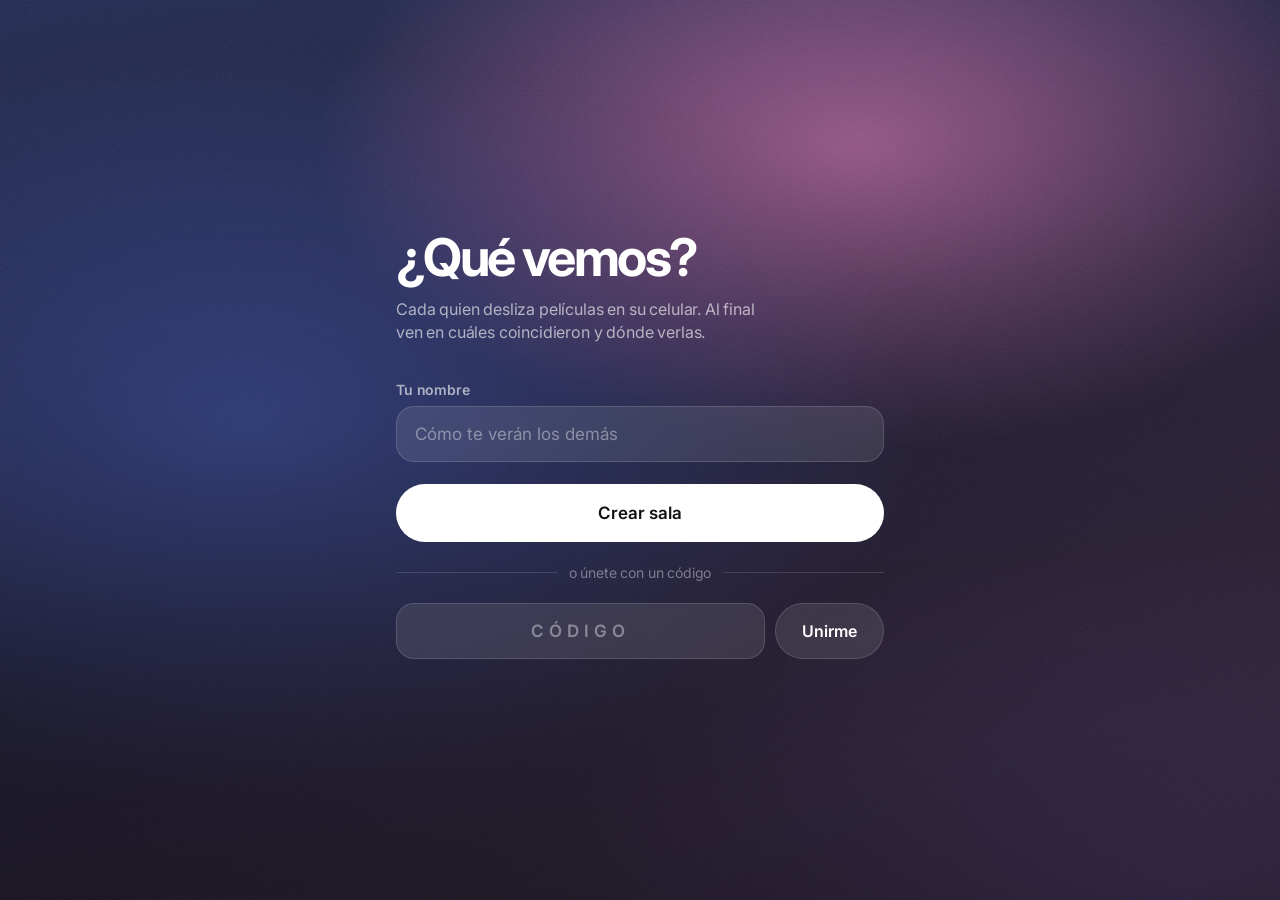
<file: index.html>
<!doctype html>
<html lang="es">
<head>
<meta charset="utf-8">
<meta name="viewport" content="width=device-width,initial-scale=1,viewport-fit=cover">
<meta name="theme-color" content="#0B0C12">
<title>¿Qué vemos?</title>
<link rel="preconnect" href="https://fonts.googleapis.com">
<link rel="preconnect" href="https://fonts.gstatic.com" crossorigin>
<link href="https://fonts.googleapis.com/css2?family=Inter:wght@400;500;600;700&display=swap" rel="stylesheet">
<style>
/* Layout: one phone-width column over a fixed cinematic backdrop (blue/pink light orbs, or the current poster blurred under a blue→pink veil). Each screen owns its scroll. */
:root{
  --bg:#0B0C12; --ink:#FFFFFF; --ink-2:rgba(255,255,255,.62); --ink-3:rgba(255,255,255,.4);
  --glass:rgba(255,255,255,.1); --glass-2:rgba(255,255,255,.16); --line:rgba(255,255,255,.14);
  --pink:#F38BC9; --blue:#5470D6; --lilac:#9678FF; --on-white:#111111;
  --sans:'Inter',system-ui,-apple-system,'Segoe UI',Roboto,sans-serif;
  --r:24px;
  color-scheme:dark;
}
*{box-sizing:border-box}
html,body{height:100%;margin:0}
body{background:var(--bg);color:var(--ink);font-family:var(--sans);font-size:16px;letter-spacing:-.01em;-webkit-font-smoothing:antialiased;overscroll-behavior:none;-webkit-tap-highlight-color:transparent;overflow:hidden}
button{font:inherit;color:inherit;cursor:pointer;border:0;background:none;padding:0}
input{font:inherit;color:inherit}
img{max-width:100%;display:block}
[hidden]{display:none!important}
:focus-visible{outline:2px solid var(--ink);outline-offset:3px}

/* backdrop */
.backdrop-layer{position:fixed;top:0;right:0;bottom:0;left:0;z-index:0;overflow:hidden;pointer-events:none}
.orbs{position:absolute;top:-20%;right:-20%;bottom:-20%;left:-20%;
  background:radial-gradient(40% 32% at 62% 26%,rgba(243,139,201,.85) 0%,rgba(243,139,201,0) 75%),
             radial-gradient(50% 40% at 28% 48%,rgba(84,112,214,.8) 0%,rgba(84,112,214,0) 75%),
             radial-gradient(46% 36% at 80% 84%,rgba(150,120,255,.45) 0%,rgba(150,120,255,0) 75%)}
.bgp{position:absolute;top:-12%;right:-12%;bottom:-12%;left:-12%;width:124%;height:124%;max-width:none;object-fit:cover;filter:blur(42px) saturate(1.3);opacity:0;transition:opacity .7s ease}
.bgp.on{opacity:.95}
.veil{position:absolute;top:0;right:0;bottom:0;left:0;background:linear-gradient(160deg,rgba(84,112,214,.42) 0%,rgba(150,120,255,.22) 50%,rgba(243,139,201,.38) 100%);mix-blend-mode:soft-light}
.shade{position:absolute;top:0;right:0;bottom:0;left:0;background:linear-gradient(180deg,rgba(11,12,18,.28) 0%,rgba(11,12,18,.5) 60%,rgba(11,12,18,.72) 100%)}
.grain{position:absolute;top:0;right:0;bottom:0;left:0;opacity:.16;mix-blend-mode:overlay;
  background:url("data:image/svg+xml,%3Csvg xmlns='http://www.w3.org/2000/svg' width='180' height='180'%3E%3Cfilter id='n'%3E%3CfeTurbulence type='fractalNoise' baseFrequency='.9' numOctaves='3' stitchTiles='stitch'/%3E%3CfeColorMatrix values='0 0 0 0 1 0 0 0 0 1 0 0 0 0 1 0 0 0 .7 0'/%3E%3C/filter%3E%3Crect width='100%25' height='100%25' filter='url(%23n)'/%3E%3C/svg%3E")}

.app{position:relative;z-index:1;height:100%;height:100dvh;max-width:520px;margin:0 auto;display:flex;flex-direction:column;
  padding-top:env(safe-area-inset-top,0px);padding-bottom:env(safe-area-inset-bottom,0px);
  padding-left:max(16px,env(safe-area-inset-left,0px));padding-right:max(16px,env(safe-area-inset-right,0px))}
.screen{flex:1;display:flex;flex-direction:column;min-height:0}
.scroll{flex:1;overflow-y:auto;min-height:0;padding-block:16px 24px;display:flex;flex-direction:column;gap:18px;scrollbar-width:none}
.scroll::-webkit-scrollbar{display:none}
/* children keep their natural height so the column overflows and scrolls (an overflow:hidden child would otherwise shrink and clip) */
.scroll > *{flex-shrink:0}

/* type */
.display{font-size:52px;font-weight:700;letter-spacing:-.05em;line-height:.98;margin:0;text-wrap:balance}
.h1{font-size:38px;font-weight:700;letter-spacing:-.045em;line-height:1.03;margin:0;text-wrap:balance}
.lede{font-size:16px;line-height:1.45;color:var(--ink-2);margin:0;max-width:36ch}
.muted{color:var(--ink-2);margin:0;line-height:1.45}
.small{font-size:14px}
.eyebrow{font-size:12px;font-weight:600;letter-spacing:.08em;text-transform:uppercase;color:var(--ink-3);margin:0}

/* glass + controls */
.glass{background:var(--glass);border:1px solid var(--line);-webkit-backdrop-filter:blur(22px);backdrop-filter:blur(22px)}
.pill{display:inline-flex;align-items:center;gap:8px;height:42px;padding:0 16px;border-radius:999px;font-weight:600;font-size:15px;white-space:nowrap}
.pill b{letter-spacing:.14em;font-weight:700}
.pill .dim{color:var(--ink-2);font-weight:500}
.circ{width:32px;height:32px;border-radius:50%;background:#fff;color:var(--on-white);display:grid;place-items:center;flex:none}
svg.i{width:20px;height:20px;fill:none;stroke:currentColor;stroke-width:1.8;stroke-linecap:round;stroke-linejoin:round;flex:none}
.cta{height:58px;width:100%;border-radius:999px;border:0;background:#fff;color:var(--on-white);display:flex;align-items:center;justify-content:center;gap:10px;padding:0 24px;font-weight:600;font-size:17px;transition:opacity .2s,transform .1s;text-align:center}
.cta:active{transform:scale(.985)}
.cta:disabled{opacity:.45;cursor:default}
/* the old arrow circle only shows up as the loading spinner now */
.cta .go{display:none;flex:none}
.cta.busy .go{display:inline-flex}
.waiting{height:58px;width:100%;border-radius:999px;display:flex;align-items:center;justify-content:center;gap:12px;margin:0;padding:0 22px;font-size:15px;font-weight:500;color:var(--ink-2);text-align:center}
.waiting .spin{flex:none;color:var(--ink)}
.waiting .w-t{min-width:0;overflow:hidden;text-overflow:ellipsis;white-space:nowrap}
.cta .cta-t{min-width:0;overflow:hidden;text-overflow:ellipsis;white-space:nowrap}
.btn{height:54px;width:100%;border-radius:999px;background:#fff;color:var(--on-white);font-weight:600;font-size:16px;display:flex;align-items:center;justify-content:center;gap:8px}
.btn.ghost{background:var(--glass);color:var(--ink);border:1px solid var(--line)}
.btn:disabled{opacity:.45}
.link{font-weight:600;font-size:15px;padding:10px 4px;color:var(--ink-2);text-decoration:underline;text-underline-offset:3px}
.field{display:flex;flex-direction:column;gap:8px}
.field label{font-size:14px;font-weight:600;color:var(--ink-2)}
.input{height:56px;border-radius:18px;padding:0 18px;font-size:17px;width:100%;min-width:0;background:var(--glass);border:1px solid var(--line);-webkit-backdrop-filter:blur(22px);backdrop-filter:blur(22px)}
.input::placeholder{color:var(--ink-3)}
.input:focus{outline:none;border-color:rgba(255,255,255,.55)}
.actions{padding-block:10px 14px;display:flex;flex-direction:column;align-items:center;gap:2px}

/* home */
.home{justify-content:center;gap:22px}
.brand{display:flex;flex-direction:column;gap:14px;margin-bottom:14px}
.or{display:flex;align-items:center;gap:12px;color:var(--ink-3);font-size:14px}
.or::before,.or::after{content:"";flex:1;height:1px;background:var(--line)}
.join{display:flex;gap:10px}
.join .input{text-transform:uppercase;letter-spacing:.3em;font-weight:600;text-align:center;flex:1}
.join .btn{width:auto;padding:0 26px;flex:none;height:56px}
.invite{border-radius:var(--r);padding:16px 18px;font-weight:500}
.invite b{letter-spacing:.15em}

/* lobby */
.top{display:flex;align-items:center;justify-content:space-between;gap:10px;padding-top:6px}
.share{padding:0 5px 0 16px}
.avs{display:flex}
.av{width:38px;height:38px;border-radius:50%;display:grid;place-items:center;font-weight:700;font-size:14px;flex:none;color:#fff}
.avs .av{border:2px solid #1a1b24}
.avs .av+.av{margin-left:-10px}
.list{border-radius:var(--r);overflow:hidden}
.row{display:flex;align-items:center;gap:12px;padding:12px 14px}
.row + .row{border-top:1px solid var(--line)}
.row-main{flex:1;min-width:0}
.row-name{margin:0;font-weight:600}
.row-sub{margin:2px 0 0;color:var(--ink-2);font-size:13px;white-space:nowrap;overflow:hidden;text-overflow:ellipsis}
.you{font-weight:500;color:var(--ink-3)}
.status{font-size:12px;font-weight:700;padding:5px 10px;border-radius:999px;border:1px solid rgba(255,255,255,.3);color:var(--ink-2);white-space:nowrap}
.status.on{background:#fff;color:var(--on-white);border-color:#fff}
.chips{display:flex;flex-wrap:wrap;gap:8px}
.chip{height:42px;padding:0 17px;border-radius:999px;font-weight:500;font-size:15px;background:var(--glass);border:1px solid var(--line);-webkit-backdrop-filter:blur(22px);backdrop-filter:blur(22px);transition:background .15s,color .15s}
.chip[aria-pressed="true"]{background:#fff;color:var(--on-white);border-color:#fff}
.chip:disabled{opacity:.55}

/* play */
.play-head{display:flex;align-items:center;justify-content:space-between;gap:10px;padding-block:8px}
.play-head .pill{height:40px;font-size:14px}
.deck-wrap{position:relative;flex:1;min-height:0;margin:8px 8px 0}
.deck{position:absolute;top:0;right:0;bottom:0;left:0}
.card{position:absolute;top:0;right:0;bottom:0;left:0;overflow-y:auto;overflow-x:hidden;touch-action:pan-y;overscroll-behavior:contain;user-select:none;-webkit-user-select:none;will-change:transform;scrollbar-width:none}
.card::-webkit-scrollbar{display:none}
.card.under{transform:scale(.95) translateY(6px);pointer-events:none;transition:transform .3s}
.card.under .cap,.card.under .more{visibility:hidden}
/* reading details: the next movie fades out so it doesn't show through the info panels */
.card.under{transition:transform .3s,opacity .35s ease}
.deck.reading .card.under{opacity:0}
.poster{position:relative;height:calc(100% - 86px);aspect-ratio:2/3;max-width:100%;margin:0 auto;border-radius:30px;overflow:hidden;background:var(--glass);box-shadow:0 24px 50px rgba(0,0,0,.45)}
.poster img{width:100%;height:100%;object-fit:cover;-webkit-user-drag:none;pointer-events:none}
.cap{height:86px;text-align:center;padding:10px 8px 0}
.m-title{font-size:24px;font-weight:700;letter-spacing:-.04em;line-height:1.08;margin:0;display:-webkit-box;-webkit-line-clamp:2;-webkit-box-orient:vertical;overflow:hidden}
.m-sub{margin:6px 0 0;font-size:14px;color:var(--ink-2);white-space:nowrap;overflow:hidden;text-overflow:ellipsis}
.stamp{position:absolute;top:18px;padding:6px 16px;border-radius:999px;font-weight:700;font-size:18px;letter-spacing:.06em;opacity:0;pointer-events:none}
.stamp.yes{left:18px;background:#fff;color:var(--on-white)}
.stamp.no{right:18px;background:rgba(11,12,18,.45);border:1.5px solid #fff;color:#fff;-webkit-backdrop-filter:blur(10px);backdrop-filter:blur(10px)}
.more{padding:6px 10px 14px;display:flex;flex-direction:column;gap:10px}
.block{border-radius:var(--r);padding:20px}
.block .eyebrow{margin-bottom:10px}
.synopsis{font-size:17px;line-height:1.45;margin:0;color:rgba(255,255,255,.88)}
.info{padding-block:6px}
.info .r{display:flex;align-items:center;gap:14px;padding:12px 0;font-size:15px}
.info .r + .r{border-top:1px solid var(--line)}
.info .r span{min-width:0}
.cast-row{display:flex;gap:14px;overflow-x:auto;scrollbar-width:none;margin:0 -20px;padding:0 20px;touch-action:pan-x pan-y}
.cast-row::-webkit-scrollbar{display:none}
.person{width:80px;flex:none;text-align:center}
.person .ph{width:66px;height:66px;margin:0 auto 8px;border-radius:50%;background:var(--glass-2);object-fit:cover;display:grid;place-items:center;font-weight:600;color:var(--ink-2)}
.person b{display:block;font-size:13px;font-weight:600;line-height:1.25}
.person i{display:block;font-size:12px;font-style:normal;color:var(--ink-2);line-height:1.25;margin-top:2px}
.play-foot{display:flex;flex-direction:column;align-items:center;gap:8px;padding:6px 8px 10px}
.seg{width:100%;height:58px;border-radius:999px;display:flex;align-items:center;padding:6px;gap:6px}
.seg button{flex:1;height:100%;border-radius:999px;display:flex;align-items:center;justify-content:center;gap:8px;font-weight:600;font-size:16px;transition:transform .1s}
.seg button:active{transform:scale(.96)}
.seg .sep{width:1px;height:26px;background:var(--line);flex:none}
.seg .yes{background:#fff;color:var(--on-white)}
.seg .yes svg{fill:var(--pink);stroke:none}
.hint{height:30px;border-radius:999px;padding:0 12px;display:inline-flex;align-items:center;gap:6px;font-size:12px;font-weight:500;color:var(--ink-2)}
.hint svg{width:14px;height:14px}

/* wait + results */
.center{justify-content:center}
.feat{border-radius:30px;padding:10px;display:flex;gap:14px}
.feat img{width:118px;height:176px;border-radius:22px;object-fit:cover;flex:none;background:var(--glass-2)}
.feat .body{flex:1;min-width:0;padding:8px 6px 8px 0;display:flex;flex-direction:column;gap:8px}
.f-title{font-size:22px;font-weight:700;letter-spacing:-.035em;line-height:1.1;margin:0}
.f-sub{margin:0;color:var(--ink-2);font-size:14px}
.pick{position:relative;animation:pickIn .5s cubic-bezier(.2,.8,.2,1) both}
.pick img{width:132px;height:198px}
.pick .num{position:absolute;top:2px;left:2px;z-index:1;width:30px;height:30px;border-radius:50%;background:#fff;color:var(--on-white);font-weight:700;font-size:14px;display:grid;place-items:center;box-shadow:0 4px 12px rgba(0,0,0,.3)}
@keyframes pickIn{from{opacity:0;transform:perspective(900px) rotateY(-70deg) translateY(10px)}to{opacity:1;transform:none}}
.tag{align-self:flex-start;font-size:12px;font-weight:700;padding:5px 10px;border-radius:999px;background:#fff;color:var(--on-white);white-space:nowrap}
.tag.soft{background:transparent;color:var(--ink);border:1px solid rgba(255,255,255,.35);padding:4px 10px}
.res{display:flex;gap:12px;padding:12px 14px;align-items:center}
.res + .res{border-top:1px solid var(--line)}
.res img{width:46px;height:68px;object-fit:cover;border-radius:12px;flex:none;background:var(--glass-2)}
.res-title{margin:0;font-weight:600;line-height:1.25}
.res-title span{color:var(--ink-3);font-weight:400}
.prov{display:flex;flex-wrap:wrap;gap:6px;margin-top:auto}
.prov span{display:inline-flex;align-items:center;gap:6px;font-size:13px;font-weight:600;padding:4px 10px 4px 4px;border-radius:999px;background:var(--glass-2)}
.prov span.nologo{padding-left:10px}
.prov img{width:22px;height:22px;border-radius:6px}
.prov-note{font-size:13px;color:var(--ink-2);margin:0}
.prov .more-chips{display:contents}
.prov .more-chips[hidden]{display:none}
.more-btn{font:inherit;font-size:13px;font-weight:600;color:var(--ink);background:transparent;border:1px solid rgba(255,255,255,.35);border-radius:999px;padding:5px 12px;cursor:pointer}
.section-label{display:flex;align-items:baseline;justify-content:space-between;gap:12px;margin-top:6px}
.section-label h3{margin:0;font-size:22px;font-weight:700;letter-spacing:-.03em}

/* sheet + toast */
.sheet-bg{position:fixed;top:0;right:0;bottom:0;left:0;background:rgba(5,6,10,.55);display:flex;align-items:flex-end;justify-content:center;z-index:50;animation:fade .2s}
.sheet{width:100%;max-width:520px;background:rgba(24,25,36,.92);-webkit-backdrop-filter:blur(30px);backdrop-filter:blur(30px);border:1px solid var(--line);border-bottom:0;border-radius:30px 30px 0 0;padding:28px max(20px,env(safe-area-inset-left,0px)) calc(20px + env(safe-area-inset-bottom,0px));display:flex;flex-direction:column;gap:10px;animation:up .25s ease-out}
.sheet h3{font-size:26px;font-weight:700;letter-spacing:-.035em;line-height:1.12;margin:0 0 2px;text-wrap:balance}
.sheet p{margin:0 0 10px;color:var(--ink-2);line-height:1.45}
.toast{position:fixed;left:50%;bottom:calc(24px + env(safe-area-inset-bottom,0px));transform:translateX(-50%);background:#fff;color:var(--on-white);padding:12px 18px;border-radius:16px;font-weight:600;font-size:15px;z-index:60;max-width:calc(100% - 32px);box-shadow:0 10px 30px rgba(0,0,0,.35)}
.spin{width:18px;height:18px;border:2px solid currentColor;border-right-color:transparent;border-radius:50%;animation:rot .7s linear infinite}
@keyframes rot{to{transform:rotate(360deg)}}
@keyframes fade{from{opacity:0}}
@keyframes up{from{transform:translateY(40px);opacity:0}}
@supports not (aspect-ratio:2/3){.poster{width:66%}}
@media (prefers-reduced-motion: reduce){*{animation:none!important;transition:none!important}}
</style>
</head>
<body>
<div class="backdrop-layer" aria-hidden="true">
  <div class="orbs"></div>
  <img class="bgp" id="bgA" alt="">
  <img class="bgp" id="bgB" alt="">
  <div class="veil"></div>
  <div class="shade"></div>
  <div class="grain"></div>
</div>

<div class="app">

  <!-- HOME -->
  <section class="screen" data-screen="home">
    <div class="scroll home">
      <div class="brand">
        <h1 class="display">¿Qué vemos?</h1>
        <p class="lede">Cada quien desliza películas en su celular. Al final ven en cuáles coincidieron y dónde verlas.</p>
      </div>
      <div class="invite glass" id="inviteBox" hidden>Te invitaron a la sala <b id="inviteCode"></b></div>
      <div class="field">
        <label for="nameInput">Tu nombre</label>
        <input class="input" id="nameInput" maxlength="20" autocomplete="given-name" placeholder="Cómo te verán los demás">
      </div>
      <button class="cta" id="createBtn"><span class="cta-t">Crear sala</span><span class="go"><svg class="i" viewBox="0 0 24 24"><path d="M5 12h14M13 6l6 6-6 6"/></svg></span></button>
      <div class="or" id="orLine">o únete con un código</div>
      <div class="join">
        <input class="input" id="codeInput" maxlength="4" autocapitalize="characters" autocomplete="off" spellcheck="false" placeholder="CÓDIGO" aria-label="Código de sala">
        <button class="btn ghost" id="joinBtn">Unirme</button>
      </div>
    </div>
  </section>

  <!-- LOBBY -->
  <section class="screen" data-screen="lobby" hidden>
    <div class="scroll">
      <header class="top">
        <button class="pill glass share" id="shareBtn" aria-label="Invitar a la sala">Sala <b id="lobbyCode"></b><span class="circ"><svg class="i" viewBox="0 0 24 24" style="width:15px;height:15px;stroke-width:2.4"><path d="M12 3v12M7 8l5-5 5 5M5 14v5a2 2 0 0 0 2 2h10a2 2 0 0 0 2-2v-5"/></svg></span></button>
        <div class="avs" id="avatars"></div>
      </header>
      <h2 class="h1" style="margin-top:8px">¿Qué se te antoja ver?</h2>
      <p class="muted" style="margin-top:-6px">Elige uno o varios géneros. Se combinan los de todos: si tú eliges Suspenso y alguien más Romance, verán películas que son de suspenso <em>y</em> de romance.</p>
      <div class="chips" id="chips"></div>
      <div class="list glass" id="playerList"></div>
      <p class="muted small" id="lobbyNote" hidden></p>
    </div>
    <div class="actions">
      <p class="waiting glass" id="lobbyWait" hidden><span class="spin"></span><span class="w-t"></span></p>
      <button class="cta" id="readyBtn"><span class="cta-t"></span><span class="go"><svg class="i" viewBox="0 0 24 24"><path d="M5 12h14M13 6l6 6-6 6"/></svg></span></button>
      <button class="link" id="changeBtn" hidden>Cambiar mis géneros</button>
    </div>
  </section>

  <!-- PLAY -->
  <section class="screen" data-screen="play" hidden>
    <header class="play-head">
      <span class="pill glass"><b id="playCode"></b><span class="dim" id="progress"></span></span>
      <button class="pill glass" id="endBtn">Terminar</button>
    </header>
    <div class="deck-wrap"><div class="deck" id="deck"></div></div>
    <div class="play-foot">
      <div class="seg glass">
        <button id="noBtn" aria-label="No me interesa"><svg class="i" viewBox="0 0 24 24" style="stroke-width:2.4;width:18px;height:18px"><path d="M6 6l12 12M18 6L6 18"/></svg>Paso</button>
        <span class="sep"></span>
        <button class="yes" id="yesBtn" aria-label="Sí la vería"><svg class="i" viewBox="0 0 24 24"><path d="M12 20.5s-7.4-4.5-9.3-8.9C1.3 8.2 3.4 4.5 7.1 4.5c2 0 3.5 1.1 4.9 3 1.4-1.9 2.9-3 4.9-3 3.7 0 5.8 3.7 4.4 7.1-1.9 4.4-9.3 8.9-9.3 8.9z"/></svg>La veo</button>
      </div>
      <span class="hint glass" id="hint">Sube para ver sinopsis y reparto<svg class="i" viewBox="0 0 24 24"><path d="M6 15l6-6 6 6"/></svg></span>
    </div>
  </section>

  <!-- WAIT -->
  <section class="screen" data-screen="wait" hidden>
    <div class="scroll center">
      <p class="eyebrow" id="waitCode"></p>
      <h2 class="h1">Listo, ya votaste.</h2>
      <p class="lede" id="waitText"></p>
      <div class="list glass" id="waitList"></div>
      <button class="link" id="forceBtn" style="align-self:flex-start">Ver resultados ahora</button>
    </div>
  </section>

  <!-- RESULTS -->
  <section class="screen" data-screen="results" hidden>
    <div class="scroll" id="resultsBody"></div>
    <div class="actions">
      <button class="cta" id="againBtn"><span class="cta-t">Jugar otra ronda</span><span class="go"><svg class="i" viewBox="0 0 24 24"><path d="M5 12h14M13 6l6 6-6 6"/></svg></span></button>
      <button class="link" id="leaveBtn">Salir de la sala</button>
    </div>
  </section>
</div>

<div id="bootFail" hidden style="position:fixed;left:16px;right:16px;bottom:24px;z-index:99;background:#fff;color:#111;padding:14px 16px;border-radius:16px;font:600 15px/1.4 system-ui,sans-serif"></div>
<script>
/* Plain script (runs even on old browsers): if the game never starts, say so instead of a blank page. */
window.__qvFail = function(msg){ var b = document.getElementById('bootFail'); if (!b) return; b.textContent = msg; b.hidden = false; };
window.addEventListener('error', function(e){ if (!window.__qvBooted) window.__qvFail('Tu navegador no pudo abrir el juego (' + (e.message || 'error') + '). Actualiza iOS/Android o prueba en otro celular.'); });
setTimeout(function(){ if (!window.__qvBooted) window.__qvFail('El juego no terminó de cargar. Revisa tu internet o actualiza tu navegador.'); }, 8000);
</script>
<script nomodule>window.__qvFail('Tu navegador es muy antiguo para el juego. Actualiza iOS/Android o prueba en otro celular.');</script>
<script type="module">
window.__qvBooted = true;
/* ---------- config ---------- */
const TMDB_KEY = 'a7795e812c110c40515e414ceb379fac';
const FIREBASE = {   /* peliculas-c5d08: the project on the Blaze plan (no daily cap) */
  apiKey: "AIzaSyB6FroqAF_jNE8Mr7fmMGbwClLfex2iM34",
  authDomain: "peliculas-c5d08.firebaseapp.com",
  projectId: "peliculas-c5d08",
  storageBucket: "peliculas-c5d08.firebasestorage.app",
  messagingSenderId: "170225023461",
  appId: "1:170225023461:web:fa2409fa8fbfd59fa8570c"
};
const DECK_MAX = 30;      /* movies per round — the round usually ends sooner, at GOAL matches */
const GOAL = 3;           /* the round ends as soon as everyone agrees on this many movies */
const params = new URLSearchParams(location.search);
const DEMO = params.has('demo');

const GENRES = [[28,'Acción'],[12,'Aventura'],[16,'Animación'],[35,'Comedia'],[80,'Crimen'],[99,'Documental'],[18,'Drama'],[10751,'Familia'],[14,'Fantasía'],[36,'Historia'],[27,'Terror'],[10402,'Música'],[9648,'Misterio'],[10749,'Romance'],[878,'Ciencia ficción'],[53,'Suspenso'],[10752,'Bélica'],[37,'Western']];
const GNAME = Object.fromEntries(GENRES);
const AV = [['#FFFFFF','#111'],['#F38BC9','#fff'],['#5470D6','#fff'],['#9678FF','#fff'],['#7FC8E8','#111'],['#FFC2E2','#111']];

/* ---------- helpers ---------- */
const $ = s => document.querySelector(s);
const esc = s => String(s ?? '').replace(/[&<>"']/g, c => ({'&':'&amp;','<':'&lt;','>':'&gt;','"':'&quot;',"'":'&#39;'}[c]));
const store_ = t => ({ get(k){try{return t().getItem(k)}catch{return null}}, set(k,v){try{t().setItem(k,v)}catch{}}, del(k){try{t().removeItem(k)}catch{}} });
const ss = store_(() => sessionStorage), ls = store_(() => localStorage);
const rid = (n=12) => Array.from(crypto.getRandomValues(new Uint8Array(n)), b => 'abcdefghijkmnpqrstuvwxyz23456789'[b % 32]).join('');
const ICON = {
  clock:'<circle cx="12" cy="12" r="9"/><path d="M12 7v5l3 2"/>',
  cam:'<rect x="3" y="6" width="13" height="12" rx="2"/><path d="M16 10l5-3v10l-5-3z"/>',
  star:'<path d="M12 3.5l2.6 5.3 5.9.9-4.3 4.1 1 5.8-5.2-2.7-5.2 2.7 1-5.8-4.3-4.1 5.9-.9z"/>',
  tv:'<rect x="3" y="5" width="18" height="12" rx="2"/><path d="M8 21h8M12 17v4"/>'
};
const icon = k => `<svg class="i" viewBox="0 0 24 24">${ICON[k]}</svg>`;
/* Posters: TMDB's image host can be unreachable on some networks/DNS (seen on Android). Any <img> that fails
   is retried on TMDB's second host, then through the wsrv.nl image proxy; once a fallback works, new images use it. */
const IMG_HOSTS = [
  (s, p) => `https://image.tmdb.org/t/p/${s}${p}`,
  (s, p) => `https://media.themoviedb.org/t/p/${s}${p}`,
  (s, p) => `https://wsrv.nl/?url=image.tmdb.org/t/p/${s}${p}`
];
let imgHost = 0;
const img = (p, size) => !p ? '' : p.startsWith('data:') ? p : IMG_HOSTS[imgHost](size, p);
document.addEventListener('error', e => {
  const el = e.target;
  if (!el || el.tagName !== 'IMG') return;
  const m = (el.getAttribute('src') || '').match(/\/t\/p\/(\w+)(\/[^?&#]+)/);
  if (!m) return;
  const next = Number(el.dataset.host || imgHost) + 1;
  if (next >= IMG_HOSTS.length) return;
  el.dataset.host = next; imgHost = Math.max(imgHost, next);
  el.src = IMG_HOSTS[next](m[1], m[2]);
}, true);

let toastT;
function toast(msg){
  document.querySelector('.toast')?.remove();
  const t = document.createElement('div'); t.className = 'toast'; t.textContent = msg; document.body.appendChild(t);
  clearTimeout(toastT); toastT = setTimeout(() => t.remove(), 2800);
}
function sheet({title, text = '', buttons}){
  return new Promise(res => {
    const bd = document.createElement('div'); bd.className = 'sheet-bg';
    bd.innerHTML = `<div class="sheet" role="dialog" aria-modal="true"><h3>${esc(title)}</h3>${text ? `<p>${esc(text)}</p>` : ''}</div>`;
    const sh = bd.firstChild;
    buttons.forEach(b => {
      const el = document.createElement('button'); el.className = b.ghost ? 'btn ghost' : 'btn'; el.textContent = b.label;
      el.onclick = () => { bd.remove(); res(b.value); }; sh.appendChild(el);
    });
    bd.addEventListener('click', e => { if (e.target === bd) { bd.remove(); res(null); } });
    document.body.appendChild(bd); sh.querySelector('button')?.focus();
  });
}
function show(name){
  document.querySelectorAll('.screen').forEach(s => s.hidden = s.dataset.screen !== name);
  S.screen = name;
}
/* blurred poster backdrop with crossfade; null = ambient light orbs */
const bgA = $('#bgA'), bgB = $('#bgB'); let bgFront = bgA, bgUrl = null;
function setBackdrop(url){
  if (url === bgUrl) return; bgUrl = url;
  if (!url){ bgA.classList.remove('on'); bgB.classList.remove('on'); return; }
  const back = bgFront === bgA ? bgB : bgA;
  back.onload = () => { if (bgUrl !== url) return; back.classList.add('on'); bgFront.classList.remove('on'); bgFront = back; };
  back.src = url;
}
function setCta(btn, text, disabled = false){ const t = btn.querySelector('.cta-t'); if (t) t.textContent = text; btn.disabled = disabled; }
function busyBtn(btn, on, label){
  if (on){
    btn.dataset.l = btn.innerHTML; btn.disabled = true;
    if (btn.classList.contains('cta')){ btn.classList.add('busy'); btn.querySelector('.go').innerHTML = '<span class="spin"></span>'; if (label) btn.querySelector('.cta-t').textContent = label; }
    else btn.innerHTML = `<span class="spin"></span>${label || ''}`;
  } else { if (btn.dataset.l) btn.innerHTML = btn.dataset.l; delete btn.dataset.l; btn.classList.remove('busy'); btn.disabled = false; }
}
function avatarHTML(p, i){ const [bg, fg] = AV[i % AV.length]; return `<span class="av" style="background:${bg};color:${fg}">${esc((p.name || '?')[0].toUpperCase())}</span>`; }

/* ---------- data layer: Firestore (real) or local mock (?demo) ---------- */
/* Firestore over plain HTTPS (REST) + polling — the same path the TV uses. No SDK, no WebSocket/WebChannel,
   and every request has a timeout so the UI can never hang waiting on a connection. */
async function firestoreStore(){
  const BASE = `https://firestore.googleapis.com/v1/projects/${FIREBASE.projectId}/databases/(default)/documents`;
  const KEY = `key=${FIREBASE.apiKey}`;
  const DOC = path => `projects/${FIREBASE.projectId}/databases/(default)/documents/${path}`;
  const enc = v => {
    if (v === null || v === undefined) return { nullValue: null };
    if (typeof v === 'boolean') return { booleanValue: v };
    if (typeof v === 'number') return Number.isInteger(v) ? { integerValue: String(v) } : { doubleValue: v };
    if (typeof v === 'string') return { stringValue: v };
    if (Array.isArray(v)) return { arrayValue: { values: v.map(enc) } };
    return { mapValue: { fields: encF(v) } };
  };
  const encF = o => Object.fromEntries(Object.entries(o).map(([k, v]) => [k, enc(v)]));
  const dec = v => {
    if (!v || 'nullValue' in v) return null;
    if ('booleanValue' in v) return v.booleanValue;
    if ('integerValue' in v) return Number(v.integerValue);
    if ('doubleValue' in v) return v.doubleValue;
    if ('stringValue' in v) return v.stringValue;
    if ('timestampValue' in v) return v.timestampValue;
    if ('arrayValue' in v) return (v.arrayValue.values || []).map(dec);
    if ('mapValue' in v) return decF(v.mapValue.fields || {});
    return null;
  };
  const decF = f => Object.fromEntries(Object.entries(f || {}).map(([k, v]) => [k, dec(v)]));
  async function call(method, url, body){
    const ctl = new AbortController(), t = setTimeout(() => ctl.abort(), 12000);
    try {
      const r = await fetch(url, { method, signal: ctl.signal, headers: body ? { 'Content-Type': 'application/json' } : {}, body: body ? JSON.stringify(body) : undefined });
      if (r.status === 404) return null;
      const data = await r.json().catch(() => null);
      if (!r.ok) throw new Error(`Firestore ${r.status}: ${data?.error?.message || ''}`);
      return data;
    } finally { clearTimeout(t); }
  }
  const mask = o => Object.keys(o).map(k => `updateMask.fieldPaths=${encodeURIComponent(k)}`).join('&');
  const commit = writes => call('POST', `${BASE}:commit?${KEY}`, { writes });
  const getRoom = async c => { const d = await call('GET', `${BASE}/rooms/${c}?${KEY}`); return d ? decF(d.fields) : null; };
  const getPlayers = async c => { const d = await call('GET', `${BASE}/rooms/${c}/players?pageSize=200&${KEY}`); return (d?.documents || []).map(x => ({ id: x.name.split('/').pop(), ...decF(x.fields) })); };
  /* polling "listeners": fire on change; kick() refreshes right after our own writes */
  const pollers = new Set();
  const kick = () => pollers.forEach(f => f(true));
  function watch(load, cb, every){
    let last = null, stop = false, busy = false, fails = 0, ran = 0;
    const tick = async (force) => {
      if (stop || busy) return;
      if (every && force !== true && Date.now() - ran < every()) return;
      busy = true; ran = Date.now();
      try { const v = await load(); fails = 0; const j = JSON.stringify(v); if (j !== last){ last = j; cb(v); } }
      catch (e){ console.error(e); if (++fails === 3) toast('Sin conexión con la sala. Reintentando…'); }
      finally { busy = false; }
    };
    const iv = setInterval(tick, 1500); pollers.add(tick); tick();
    return () => { stop = true; clearInterval(iv); pollers.delete(tick); };
  }
  const after = p => p.then(r => { setTimeout(kick, 50); return r; });
  return {
    getRoom,
    async createRoom(c, d){ await after(call('PATCH', `${BASE}/rooms/${c}?${KEY}`, { fields: encF(d) })); },
    async updateRoom(c, d){ await after(call('PATCH', `${BASE}/rooms/${c}?${mask(d)}&currentDocument.exists=true&${KEY}`, { fields: encF(d) })); },
    onRoom(c, cb){ return watch(() => getRoom(c), v => { cb(v); setTimeout(kick, 0); }); },  /* a room change (start, results, new round) refreshes the players right away */
    onPlayers(c, cb){ return watch(() => getPlayers(c), cb, playersEvery); },
    async getPlayer(c, p){ const d = await call('GET', `${BASE}/rooms/${c}/players/${p}?${KEY}`); return d ? decF(d.fields) : null; },
    async setPlayer(c, p, d){ await after(call('PATCH', `${BASE}/rooms/${c}/players/${p}?${mask(d)}&${KEY}`, { fields: encF(d) })); },
    async removePlayer(c, p){ await after(call('DELETE', `${BASE}/rooms/${c}/players/${p}?${KEY}`)); },
    async vote(c, p, id, yes, idx){
      await after(commit([{ update: { name: DOC(`rooms/${c}/players/${p}`), fields: encF({ idx }) }, updateMask: { fieldPaths: ['idx'] },
        updateTransforms: [{ fieldPath: yes ? 'likes' : 'passes', appendMissingElements: { values: [enc(id)] } }] }]));
    },
    async resetRound(c, ids, roomPatch){
      const blank = { ready: false, done: false, likes: [], passes: [], idx: 0 };
      await after(commit([
        ...ids.map(id => ({ update: { name: DOC(`rooms/${c}/players/${id}`), fields: encF(blank) }, updateMask: { fieldPaths: Object.keys(blank) } })),
        { update: { name: DOC(`rooms/${c}`), fields: encF(roomPatch) }, updateMask: { fieldPaths: Object.keys(roomPatch) } }
      ]));
    }
  };
}
function demoStore(){
  const bc = new BroadcastChannel('qv-demo'), subs = new Set();
  const K = c => 'qv-demo-' + c;
  const read = c => { try { return JSON.parse(localStorage.getItem(K(c))); } catch { return null; } };
  const write = (c, v) => { localStorage.setItem(K(c), JSON.stringify(v)); bc.postMessage(c); subs.forEach(f => f(c)); };
  bc.onmessage = e => subs.forEach(f => f(e.data));
  const watch = (c, fn) => { const f = x => x === c && fn(); subs.add(f); setTimeout(fn, 0); return () => subs.delete(f); };
  const mut = (c, fn) => { const s = read(c); fn(s); write(c, s); };
  return {
    async getRoom(c){ return read(c)?.room ?? null; },
    async createRoom(c, d){ write(c, { room: d, players: {} }); },
    async updateRoom(c, d){ mut(c, s => Object.assign(s.room, d)); },
    onRoom(c, cb){ return watch(c, () => cb(read(c)?.room ?? null)); },
    onPlayers(c, cb){ return watch(c, () => { const s = read(c); cb(s ? Object.entries(s.players).map(([id, v]) => ({ id, ...v })) : []); }); },
    async getPlayer(c, p){ return read(c)?.players[p] ?? null; },
    async setPlayer(c, p, d){ mut(c, s => s.players[p] = { ...(s.players[p] || {}), ...d }); },
    async removePlayer(c, p){ mut(c, s => delete s.players[p]); },
    async vote(c, p, id, yes, idx){ mut(c, s => { const pl = s.players[p], k = yes ? 'likes' : 'passes'; pl[k] = [...new Set([...(pl[k] || []), id])]; pl.idx = idx; }); },
    async resetRound(c, ids, d){ mut(c, s => { Object.assign(s.room, d); ids.forEach(id => Object.assign(s.players[id], { ready: false, done: false, likes: [], passes: [], idx: 0 })); }); }
  };
}

/* ---------- catalog: TMDB (real) or generated (?demo) ---------- */
async function tmdb(path, q = {}){
  const u = new URL('https://api.themoviedb.org/3' + path);
  u.searchParams.set('api_key', TMDB_KEY);
  for (const [k, v] of Object.entries(q)) u.searchParams.set(k, v);
  const r = await fetch(u);
  if (!r.ok) throw new Error('TMDB ' + r.status);
  return r.json();
}
const realCatalog = {
  discover: q => tmdb('/discover/movie', q),
  details: id => tmdb(`/movie/${id}`, { language: 'es-MX', append_to_response: 'credits,watch/providers' })
};
function demoCatalog(){
  let seed = 7; const rnd = () => (seed = (seed * 16807) % 2147483647) / 2147483647;
  const A = ['La última','El silencio de','Noches en','Lo que queda de','El club de','Sombras sobre','Un verano en','La casa de','Regreso a','Cartas para'];
  const Ae = ['The Last','The Silence of','Nights in','What Remains of','The Club of','Shadows over','A Summer in','The House of','Return to','Letters for'];
  const B = ['Valparaíso','la marea','octubre','los lobos','Marte','Coyoacán','la niebla','Lucía','los espejos','Tokio','la montaña','Elena'];
  const Be = ['Valparaíso','the Tide','October','the Wolves','Mars','Coyoacán','the Fog','Lucía','the Mirrors','Tokyo','the Mountain','Elena'];
  const ids = GENRES.map(g => g[0]);
  const prov = ['Netflix','Prime Video','Max','Disney Plus','ViX','Apple TV Plus','Mercado Play'];
  const movies = [];
  for (let i = 0; i < 120; i++){
    const a = i % A.length, b = Math.floor(i / A.length) % B.length;
    const g = [...new Set([ids[Math.floor(rnd() * ids.length)], ids[Math.floor(rnd() * ids.length)], ...(rnd() > .6 ? [[53, 10749][i % 2]] : [])])];
    const h = Math.floor(rnd() * 360), t = `${A[a]} ${B[b]}`;
    const svg = `<svg xmlns="http://www.w3.org/2000/svg" viewBox="0 0 400 600"><defs><linearGradient id="g" x1="0" y1="0" x2="0" y2="1"><stop offset="0" stop-color="hsl(${h},45%,45%)"/><stop offset="1" stop-color="hsl(${(h+50)%360},45%,14%)"/></linearGradient></defs><rect width="400" height="600" fill="url(#g)"/><circle cx="${100+rnd()*200}" cy="${200+rnd()*150}" r="${60+rnd()*80}" fill="hsla(${(h+180)%360},70%,75%,.45)"/><text x="30" y="80" font-family="Helvetica" font-weight="700" font-size="34" fill="#fff">${t}</text></svg>`;
    movies.push({ id: 1000 + i, title: t, en: `${Ae[a]} ${Be[b]}`, original_title: `${Ae[a]} ${Be[b]}`, original_language: 'en',
      release_date: `${1995 + Math.floor(rnd() * 30)}-05-01`, genre_ids: g, popularity: 1000 - i * 5 + rnd() * 20,
      poster_path: 'data:image/svg+xml;charset=utf-8,' + encodeURIComponent(svg),
      _prov: [...new Set([prov[Math.floor(rnd() * prov.length)], ...(rnd() > .5 ? [prov[Math.floor(rnd() * prov.length)]] : [])])],
      _rt: 85 + Math.floor(rnd() * 70), _va: (5.5 + rnd() * 3).toFixed(1) });
  }
  const wait = ms => new Promise(r => setTimeout(r, ms));
  return {
    async discover(q){
      await wait(120);
      let list = movies;
      if (q.with_genres){
        const wg = String(q.with_genres);
        list = wg.includes('|') ? list.filter(m => wg.split('|').some(g => m.genre_ids.includes(+g)))
                                : list.filter(m => wg.split(',').every(g => m.genre_ids.includes(+g)));
      }
      const en = q.language === 'en-US', p = +q.page || 1;
      return { total_results: list.length, results: list.slice((p - 1) * 20, p * 20).map(m => ({ ...m, title: en ? m.en : m.title })) };
    },
    async details(id){
      await wait(200);
      const m = movies.find(x => x.id === id);
      const names = ['Sofía Reyes','Diego Luna','Mariana Treviño','Tenoch Huerta','Ilse Salas','Luis Gerardo Méndez'];
      return { overview: `Cuando ${m.title.toLowerCase()} se vuelve inevitable, tres amigos tienen que decidir qué están dispuestos a perder. Una historia de prueba generada para el modo demo.`,
        runtime: m._rt, vote_average: +m._va, release_date: m.release_date,
        credits: { cast: names.map((n, i) => ({ name: n, character: ['Elena','Tomás','Lucía','Andrés','Rosa','Iván'][i] })), crew: [{ job: 'Director', name: 'Natalia Beristáin' }] },
        'watch/providers': { results: { MX: { flatrate: m._prov.map(p => ({ provider_name: p })) } } } };
    }
  };
}

/* How often to re-read the players list (each player is a billed Firestore read). While swiping only the
   "referee" needs everyone's votes to spot the 3rd match quickly: the TV when there is one, else the room's
   first player. Everyone else checks occasionally, which is still enough to follow the room. */
function playersEvery(){
  const sc = S.screen;
  if (sc === 'play'){
    const referee = S.room?.host !== 'tv' && S.players[0]?.id === S.pid;
    return referee ? 1500 : 6000;
  }
  if (sc === 'wait') return 3000;
  if (sc === 'results') return 5000;
  return 2000;
}

/* ---------- state ---------- */
const S = { pid: ss.get('qv-pid') || rid(), code: null, room: null, players: [], my: new Set(), screen: 'home', deckKey: null, deck: [], idx: 0, busy: false, unsub: [], building: false };
ss.set('qv-pid', S.pid);
let store, catalog;
const detailsCache = new Map();
const details = id => { if (!detailsCache.has(id)) detailsCache.set(id, catalog.details(id).catch(e => { detailsCache.delete(id); throw e; })); return detailsCache.get(id); };
const me = () => S.players.find(p => p.id === S.pid);
const fullMatches = () => {
  if (!S.players.length || !S.room?.deck) return [];
  return S.room.deck.filter(m => S.players.every(p => (p.likes || []).includes(m.id)));
};

/* ---------- home ---------- */
const nameInput = $('#nameInput'), codeInput = $('#codeInput');
nameInput.value = ls.get('qv-name') || '';
codeInput.addEventListener('input', () => codeInput.value = codeInput.value.toUpperCase().replace(/[^A-Z0-9]/g, ''));
const invited = (params.get('sala') || '').toUpperCase().slice(0, 4);
function homeMode(inv){
  $('#inviteBox').hidden = !inv; $('#inviteCode').textContent = inv || '';
  $('#createBtn').hidden = !!inv; $('#orLine').hidden = !!inv;
  $('#joinBtn').classList.toggle('ghost', !inv);
  codeInput.value = inv || '';
}
homeMode(invited);
function needName(){
  const n = nameInput.value.trim();
  if (!n){ toast('Escribe tu nombre para que los demás sepan quién eres.'); nameInput.focus(); return null; }
  ls.set('qv-name', n); return n;
}
$('#createBtn').onclick = async () => {
  const name = needName(); if (!name) return;
  const btn = $('#createBtn'); busyBtn(btn, true);
  try {
    let code;
    for (let i = 0; i < 6; i++){
      code = Array.from(crypto.getRandomValues(new Uint8Array(4)), b => 'ABCDEFGHJKMNPQRSTUVWXYZ23456789'[b % 31]).join('');
      if (!(await store.getRoom(code))) break;
    }
    await store.createRoom(code, { status: 'lobby', host: S.pid, round: 1, createdAt: Date.now(), deck: null });
    await enter(code, name);
  } catch (e){ console.error(e); toast('No se pudo crear la sala. Revisa tu internet.'); }
  busyBtn(btn, false);
};
$('#joinBtn').onclick = async () => {
  const name = needName(); if (!name) return;
  const code = codeInput.value.trim().toUpperCase();
  if (code.length !== 4){ toast('El código tiene 4 letras.'); codeInput.focus(); return; }
  const btn = $('#joinBtn'); busyBtn(btn, true);
  try {
    if (!(await store.getRoom(code))) toast(`No encontramos la sala ${code}. Revisa el código.`);
    else await enter(code, name);
  } catch (e){ console.error(e); toast(/429|RESOURCE_EXHAUSTED/.test(e.message) ? 'La base de datos llegó a su límite (429). Intenta en unos minutos.' : `No se pudo entrar a la sala (${e.name === 'AbortError' ? 'sin respuesta' : e.message.slice(0, 60)}).`); }
  busyBtn(btn, false);
};

async function enter(code, name){
  const room = await store.getRoom(code);
  const existing = await store.getPlayer(code, S.pid);
  if (existing) await store.setPlayer(code, S.pid, { name });
  else await store.setPlayer(code, S.pid, { name, genres: [], ready: room.status !== 'lobby', done: false, likes: [], passes: [], idx: 0, joinedAt: Date.now() });
  S.my = new Set(existing?.genres || []);
  S.code = code; ss.set('qv-room', code);
  const q = new URLSearchParams(); q.set('sala', code); if (DEMO) q.set('demo', '1');
  history.replaceState(null, '', '?' + q);
  S.unsub.forEach(f => f()); S.unsub = [];
  S.unsub.push(store.onRoom(code, r => { S.room = r; render(); }));
  S.unsub.push(store.onPlayers(code, ps => { S.players = ps.sort((a, b) => (a.joinedAt || 0) - (b.joinedAt || 0)); render(); }));
}
function leave(){
  S.unsub.forEach(f => f()); S.unsub = [];
  if (S.code) store.removePlayer(S.code, S.pid).catch(() => {});
  ss.del('qv-room'); S.code = null; S.room = null; S.players = []; S.deckKey = null;
  history.replaceState(null, '', DEMO ? '?demo=1' : location.pathname);
  homeMode(null); setBackdrop(null); show('home');
}

/* ---------- router ---------- */
function render(){
  if (!S.code) return;
  if (!S.room){ toast('Esta sala ya no existe.'); leave(); return; }
  const m = me();
  if (!m) return;
  const st = S.room.status;
  if (st === 'lobby') renderLobby();
  else if (st === 'playing'){
    if (S.players.length && (S.players.every(p => p.done) || fullMatches().length >= GOAL)){ store.updateRoom(S.code, { status: 'results' }); return; }
    if (m.done) renderWait(); else renderPlay();
  }
  else if (st === 'results') renderResults();
}

/* ---------- lobby ---------- */
const chipsEl = $('#chips');
chipsEl.innerHTML = GENRES.map(([id, n]) => `<button class="chip" data-g="${id}" aria-pressed="false">${n}</button>`).join('');
chipsEl.addEventListener('click', e => {
  const b = e.target.closest('.chip'); if (!b || b.disabled) return;
  const g = +b.dataset.g; S.my.has(g) ? S.my.delete(g) : S.my.add(g);
  b.setAttribute('aria-pressed', S.my.has(g));
  store.setPlayer(S.code, S.pid, { genres: [...S.my] });
});
function playerRows(ps, sub){
  return ps.map((p, i) => { const s = sub(p); return `<div class="row">${avatarHTML(p, i)}
    <div class="row-main"><p class="row-name">${esc(p.name)} ${p.id === S.pid ? '<span class="you">(tú)</span>' : ''}</p><p class="row-sub">${s.text}</p></div>
    <span class="status ${s.on ? 'on' : ''}">${s.status}</span></div>`; }).join('');
}
function renderAvatars(){
  const ps = S.players, max = 4;
  $('#avatars').innerHTML = ps.slice(0, max).map((p, i) => avatarHTML(p, i)).join('') +
    (ps.length > max ? `<span class="av" style="background:var(--glass-2)">+${ps.length - max}</span>` : '');
}
/* Only one person gets "Empezar": whoever created the room, or (when the TV created it, or the creator left)
   the first person who joined. Everyone else sees who they're waiting on. */
function starter(){
  return S.players.find(p => p.id === S.room?.host) || S.players[0];
}
/* A deck search counts as in progress for 40 s at most, so a phone that dropped mid-search can't lock the room. */
function buildingNow(){
  return !!S.room?.building && (!S.room.buildingAt || Date.now() - S.room.buildingAt < 40000);
}
function renderLobby(){
  if (S.screen !== 'lobby'){ S.my = new Set(me().genres || []); S.deckKey = null; }
  show('lobby'); setBackdrop(null);
  $('#lobbyCode').textContent = S.code;
  renderAvatars();
  const m = me();
  $('#playerList').innerHTML = playerRows(S.players, p => ({
    text: p.genres?.length ? p.genres.map(g => GNAME[g]).join(' · ') : 'Cualquier género',
    status: p.ready ? (p.id === S.pid ? 'Ya elegiste' : 'Ya eligió') : 'Eligiendo', on: p.ready
  }));
  chipsEl.querySelectorAll('.chip').forEach(b => { b.setAttribute('aria-pressed', S.my.has(+b.dataset.g)); b.disabled = !!m.ready; });
  const pending = S.players.filter(p => !p.ready);
  const btn = $('#readyBtn'), note = $('#lobbyNote');
  note.hidden = !buildingNow();
  if (S.room.building) note.textContent = `${S.room.building} está buscando las películas…`;
  $('#changeBtn').hidden = !m.ready;
  if (S.building) return;
  const wait = $('#lobbyWait'), waitFor = text => { wait.hidden = false; wait.querySelector('.w-t').textContent = text; btn.hidden = true; };
  wait.hidden = true; btn.hidden = false;
  if (!m.ready){
    setCta(btn, S.my.size ? 'Ya elegí' : 'Me da igual el género');
    btn.onclick = () => store.setPlayer(S.code, S.pid, { genres: [...S.my], ready: true });
  } else if (pending.length){
    waitFor(pending.length === 1 ? `Esperando a que ${pending[0].name} elija…` : `Esperando a ${pending.map(p => p.name).join(', ')}…`);
  } else if (buildingNow()){
    waitFor(`${S.room.building} está buscando las películas…`); note.hidden = true;
    clearTimeout(S.buildTimer); S.buildTimer = setTimeout(() => S.screen === 'lobby' && render(), 41000 - (Date.now() - (S.room.buildingAt || Date.now())));
  } else if (starter()?.id !== S.pid){
    waitFor(`Todos listos. Esperando a que ${starter().name} empiece…`);
  } else {
    setCta(btn, S.players.length > 1 ? `Empezar (${S.players.length} personas)` : 'Empezar');
    btn.onclick = () => startGame('all');
  }
}
$('#changeBtn').onclick = () => store.setPlayer(S.code, S.pid, { ready: false });
async function shareText(text, url){
  try { if (navigator.share){ await navigator.share({ title: '¿Qué vemos?', text, url }); return; } } catch (e){ if (e.name === 'AbortError') return; }
  try { await navigator.clipboard.writeText(url ? `${text}\n${url}` : text); toast('Copiado. Pégalo en el chat.'); } catch { toast(url || text); }
}
$('#shareBtn').onclick = () => shareText(`Únete a mi sala ${S.code} para elegir película`, `${location.origin}${location.pathname}?sala=${S.code}${DEMO ? '&demo=1' : ''}`);

/* ---------- deck building ---------- */
function minimalCombos(sets){
  let combos = [[]];
  for (const s of sets){
    const next = []; for (const c of combos) for (const g of s) next.push([...new Set([...c, g])].sort((a, b) => a - b));
    combos = [...new Map(next.map(c => [c.join(','), c])).values()];
    if (combos.length > 300) break;
  }
  const min = combos.filter(c => !combos.some(o => o !== c && o.length < c.length && o.every(g => c.includes(g))));
  return min.sort((a, b) => a.length - b.length).slice(0, 12);
}
const satisfies = (m, sets) => sets.every(s => s.some(g => m.genre_ids.includes(g)));
/* Pulls TMDB pages (popular first) until it has `need` movies that aren't in `exclude`. Going deeper into the
   catalog round after round is what keeps every new round fresh, however many rounds a room plays. */
async function fetchPool(withGenres, need, exclude){
  const base = { sort_by: 'popularity.desc', 'vote_count.gte': 150, include_adult: false, watch_region: 'MX', with_watch_monetization_types: 'flatrate' };
  if (withGenres) base.with_genres = withGenres;
  const out = [], got = new Set(), MAX_PAGE = 60;
  for (let page = 1; page <= MAX_PAGE && out.length < need; page += 2){
    const pages = [page, page + 1];
    const res = await Promise.all(pages.flatMap(p => [
      catalog.discover({ ...base, language: 'es-MX', page: p }).catch(() => ({ results: [] })),
      catalog.discover({ ...base, language: 'en-US', page: p }).catch(() => ({ results: [] }))
    ]));
    let empty = true;
    for (let i = 0; i < res.length; i += 2){
      const en = new Map((res[i + 1].results || []).map(m => [m.id, m.title]));
      for (const m of res[i].results || []){
        empty = false;
        if (!m.poster_path || exclude.has(m.id) || got.has(m.id)) continue;
        got.add(m.id); out.push({ ...m, en_title: en.get(m.id) });
      }
      if (res[i].total_pages && pages[i / 2] >= res[i].total_pages) empty = true;
    }
    if (empty) break;
  }
  return out;
}
async function buildDeck(sets, mode){
  const exclude = new Set(S.room.seen || []);
  let pool;
  if (!sets.length) pool = await fetchPool(null, DECK_MAX, exclude);
  else if (mode === 'all'){
    const combos = minimalCombos(sets), per = Math.max(10, Math.ceil(DECK_MAX * 1.5 / combos.length));
    pool = (await Promise.all(combos.map(c => fetchPool(c.join(','), per, exclude)))).flat().filter(m => satisfies(m, sets));
  } else pool = await fetchPool([...new Set(sets.flat())].join('|'), DECK_MAX, exclude);
  const uniq = new Set();
  const list = pool.filter(m => !uniq.has(m.id) && uniq.add(m.id))
    .sort((a, b) => b.popularity - a.popularity).slice(0, DECK_MAX);
  for (let i = 0; i < list.length; i += 6){
    const w = list.slice(i, i + 6).sort(() => Math.random() - .5); list.splice(i, w.length, ...w);
  }
  return list.map(m => {
    const en = m.en_title || (m.original_language === 'en' ? m.original_title : null);
    return { id: m.id, t: m.title, en: en && en.toLowerCase() !== m.title.toLowerCase() ? en : null,
      o: m.original_title !== m.title && m.original_title !== en ? m.original_title : null,
      y: (m.release_date || '').slice(0, 4), g: m.genre_ids, p: m.poster_path };
  });
}
async function startGame(mode){
  const btn = $('#readyBtn'); S.building = true; busyBtn(btn, true, 'Buscando películas…');
  try {
    await store.updateRoom(S.code, { building: me().name, buildingAt: Date.now() });
    const sets = S.players.filter(p => p.genres?.length).map(p => p.genres);
    let deck = await buildDeck(sets, mode);
    if (mode === 'all' && sets.length > 1 && deck.length < 12){
      const choice = await sheet(deck.length ? {
        title: `Solo hay ${deck.length} películas que combinan los géneros de todos.`,
        text: 'Pueden jugar con estas o ampliar a películas que tengan cualquiera de los géneros elegidos.',
        buttons: [{ label: 'Ampliar géneros', value: 'any' }, { label: `Jugar con estas ${deck.length}`, value: 'keep', ghost: true }]
      } : {
        title: 'No hay películas que combinen los géneros de todos.',
        text: 'Pueden ampliar a películas que tengan cualquiera de los géneros elegidos, o cambiar los géneros.',
        buttons: [{ label: 'Ampliar géneros', value: 'any' }, { label: 'Cambiar géneros', value: null, ghost: true }]
      });
      if (choice === 'any') deck = await buildDeck(sets, 'any');
      else if (choice !== 'keep'){ await store.updateRoom(S.code, { building: null }); return; }
    }
    if (!deck.length){ toast('No encontramos películas con esos géneros. Prueben con otros.'); await store.updateRoom(S.code, { building: null }); return; }
    await store.updateRoom(S.code, { status: 'playing', deck, building: null, startedAt: Date.now() });
  } catch (e){
    console.error(e); toast('No pudimos cargar las películas. Intenta de nuevo.');
    store.updateRoom(S.code, { building: null }).catch(() => {});
  } finally { S.building = false; busyBtn(btn, false); render(); }
}

/* ---------- play ---------- */
const deckEl = $('#deck'), cardEls = new Map();
function renderPlay(){
  const key = `${S.room.round}:${S.room.startedAt}`;
  if (S.deckKey !== key){
    S.deckKey = key; S.deck = personalOrder(S.room.deck || []); S.idx = Math.min(me().idx || 0, S.deck.length);
    cardEls.clear(); deckEl.innerHTML = ''; S.busy = false;
    show('play'); $('#playCode').textContent = S.code; drawDeck();
  } else if (S.screen !== 'play'){ show('play'); }
}
/* Each person gets the same movies, but nobody in exactly the same order: by join order, players get
   phase 0 (as built), 1 (swap pairs 0-1, 2-3…) or 2 (swap pairs 1-2, 3-4…). A movie is never more than
   one position away from where others see it, so matches still happen — just not in the same instant. */
function personalOrder(deck){
  const phase = Math.max(0, S.players.findIndex(p => p.id === S.pid)) % 3;
  const out = deck.slice();
  if (phase) for (let i = phase - 1; i + 1 < out.length; i += 2){ const t = out[i]; out[i] = out[i + 1]; out[i + 1] = t; }
  return out;
}
function genresText(g){ return (g || []).map(x => GNAME[x]).filter(Boolean).slice(0, 3).join(', '); }
function altTitle(m){ return m.en || m.o || ''; }
function subLine(m){ return [altTitle(m), m.y, genresText(m.g)].filter(Boolean).join(' · '); }
function titleHTML(m){ const a = altTitle(m); return `${esc(m.t)}${a ? ` <span>(${esc(a)})</span>` : ''}`; }
function makeCard(m){
  const el = document.createElement('article'); el.className = 'card';
  el.innerHTML = `
    <div class="poster">
      <img src="${img(m.p, 'w780')}" alt="Póster de ${esc(m.t)}" draggable="false">
      <span class="stamp yes">SÍ</span><span class="stamp no">NO</span>
    </div>
    <div class="cap">
      <h2 class="m-title">${esc(m.t)}</h2>
      <p class="m-sub">${esc(subLine(m))}</p>
    </div>
    <div class="more">
      <section class="block glass"><p class="eyebrow">Sinopsis</p><p class="synopsis">Cargando…</p></section>
      <section class="block glass info" hidden></section>
      <section class="block glass cast" hidden><p class="eyebrow">Reparto</p><div class="cast-row"></div></section>
    </div>`;
  details(m.id).then(d => fillDetails(el, d)).catch(() => { el.querySelector('.synopsis').textContent = 'No pudimos cargar la información.'; });
  el.addEventListener('scroll', () => { if (!el.classList.contains('under')) deckEl.classList.toggle('reading', el.scrollTop > 24); }, { passive: true });
  attachSwipe(el);
  return el;
}
function providersOf(d){
  const mx = d?.['watch/providers']?.results?.MX || {};
  return { flat: mx.flatrate || [], other: [...(mx.rent || []), ...(mx.buy || [])].filter((p, i, a) => a.findIndex(x => x.provider_name === p.provider_name) === i) };
}
/* Results: the first 3 platforms, the rest behind "Ver N más" (same rule as the TV). */
function provListHTML(list, max = 3){
  const chip = p => p.logo_path ? `<span><img src="${img(p.logo_path, 'w92')}" alt="">${esc(p.provider_name)}</span>` : `<span class="nologo">${esc(p.provider_name)}</span>`;
  const extra = list.length - max;
  return `<div class="prov">${list.slice(0, max).map(chip).join('')}${extra > 0
    ? `<span class="more-chips" hidden>${list.slice(max).map(chip).join('')}</span><button class="more-btn" onclick="this.previousElementSibling.hidden=false;this.remove()">Ver ${extra} más</button>` : ''}</div>`;
}
function provHTML(list){ return `<div class="prov">${list.map(p => p.logo_path ? `<span><img src="${img(p.logo_path, 'w92')}" alt="">${esc(p.provider_name)}</span>` : `<span class="nologo">${esc(p.provider_name)}</span>`).join('')}</div>`; }
function fillDetails(el, d){
  el.querySelector('.synopsis').textContent = d.overview || 'Sin sinopsis en español.';
  const dir = (d.credits?.crew || []).filter(c => c.job === 'Director').map(c => c.name).slice(0, 2).join(', ');
  const rt = d.runtime ? `${Math.floor(d.runtime / 60)} h ${d.runtime % 60} min` : '';
  const pv = providersOf(d);
  const rows = [
    rt && [icon('clock'), rt],
    dir && [icon('cam'), `Dirigida por ${esc(dir)}`],
    d.vote_average ? [icon('star'), `${d.vote_average.toFixed(1)} de 10 en TMDB`] : null,
    pv.flat.length ? [icon('tv'), `<span style="display:flex;flex-direction:column;gap:8px">Disponible en ${provHTML(pv.flat)}</span>`] : [icon('tv'), 'No está en streaming por suscripción en México']
  ].filter(Boolean);
  const info = el.querySelector('.info'); info.hidden = false;
  info.innerHTML = rows.map(([i, t]) => `<div class="r">${i}<span>${t}</span></div>`).join('');
  const cast = (d.credits?.cast || []).slice(0, 10);
  if (cast.length){
    const c = el.querySelector('.cast'); c.hidden = false;
    c.querySelector('.cast-row').innerHTML = cast.map(p => `<div class="person">${p.profile_path ? `<img class="ph" src="${img(p.profile_path, 'w185')}" alt="" loading="lazy">` : `<span class="ph">${esc(p.name[0])}</span>`}<b>${esc(p.name)}</b><i>${esc(p.character || '')}</i></div>`).join('');
  }
}
function drawDeck(){
  $('#progress').textContent = S.deck.length ? `· ${Math.min(S.idx + 1, S.deck.length)} de ${S.deck.length}` : '';
  for (const [id, el] of cardEls) if (!S.deck.slice(S.idx, S.idx + 2).some(m => m.id === id)){ el.remove(); cardEls.delete(id); }
  const want = S.deck.slice(S.idx, S.idx + 2);
  want.slice().reverse().forEach(m => {
    if (!cardEls.has(m.id)){ const el = makeCard(m); cardEls.set(m.id, el); deckEl.prepend(el); }
  });
  want.forEach((m, k) => cardEls.get(m.id).classList.toggle('under', k > 0));
  deckEl.classList.remove('reading');
  const top = want[0] && cardEls.get(want[0].id); if (top){ deckEl.appendChild(top); top.scrollTop = 0; }
  $('#hint').hidden = S.idx > 2;
  if (want[0]) setBackdrop(img(want[0].p, 'w185'));
  S.deck.slice(S.idx + 2, S.idx + 4).forEach(m => { details(m.id).catch(() => {}); new Image().src = img(m.p, 'w780'); new Image().src = img(m.p, 'w185'); });
}
function setStamp(el, dx){
  const w = el.offsetWidth || 1, a = Math.min(1, Math.abs(dx) / (w * .25));
  el.querySelector('.stamp.yes').style.opacity = dx > 0 ? a : 0;
  el.querySelector('.stamp.no').style.opacity = dx < 0 ? a : 0;
}
function attachSwipe(el){
  let sx, sy, st, dx = 0, lock = null, pid = null;
  el.addEventListener('pointerdown', e => {
    if (e.button > 0 || el.classList.contains('under') || S.busy || e.target.closest('.cast-row')) return;
    sx = e.clientX; sy = e.clientY; st = performance.now(); dx = 0; lock = null; pid = e.pointerId; el.style.transition = 'none';
  });
  el.addEventListener('pointermove', e => {
    if (e.pointerId !== pid) return;
    const mx = e.clientX - sx, my = e.clientY - sy;
    if (!lock){
      if (Math.abs(mx) > 8 && Math.abs(mx) > Math.abs(my) * 1.1){ lock = 'x'; try { el.setPointerCapture(pid); } catch {} }
      else if (Math.abs(my) > 8) lock = 'y';
      if (lock !== 'x') return;
    }
    if (lock !== 'x') return;
    dx = mx; el.style.transform = `translateX(${dx}px) rotate(${dx / 24}deg)`; setStamp(el, dx);
  });
  const end = e => {
    if (e.pointerId !== pid) return; pid = null;
    if (lock !== 'x') return;
    const w = el.offsetWidth, v = Math.abs(dx) / Math.max(1, performance.now() - st);
    if (Math.abs(dx) > w * .28 || (Math.abs(dx) > 60 && v > .6)) fling(el, dx > 0);
    else { el.style.transition = 'transform .25s ease'; el.style.transform = ''; setStamp(el, 0); }
  };
  el.addEventListener('pointerup', end); el.addEventListener('pointercancel', end);
}
function fling(el, yes){
  if (S.busy) return; S.busy = true;
  const w = el.offsetWidth;
  setStamp(el, yes ? w : -w);
  el.style.transition = 'transform .3s ease-out';
  el.style.transform = `translateX(${(yes ? 1 : -1) * w * 1.4}px) rotate(${yes ? 18 : -18}deg)`;
  setTimeout(() => commitVote(yes), 260);
}
function topCard(){ const m = S.deck[S.idx]; return m && cardEls.get(m.id); }
async function commitVote(yes){
  const m = S.deck[S.idx]; if (!m){ S.busy = false; return; }
  S.idx++;
  store.vote(S.code, S.pid, m.id, yes, S.idx).catch(() => toast('Tu voto no se guardó. Revisa tu internet.'));
  if (S.idx >= S.deck.length){ cardEls.get(m.id)?.remove(); cardEls.delete(m.id); await finish(); S.busy = false; return; }
  drawDeck(); S.busy = false;
}
async function finish(){ await store.setPlayer(S.code, S.pid, { done: true, idx: S.idx }); }
$('#yesBtn').onclick = () => { const c = topCard(); if (c) fling(c, true); };
$('#noBtn').onclick = () => { const c = topCard(); if (c) fling(c, false); };
document.addEventListener('keydown', e => {
  if (S.screen !== 'play' || document.querySelector('.sheet-bg')) return;
  if (e.key === 'ArrowRight') $('#yesBtn').click();
  if (e.key === 'ArrowLeft') $('#noBtn').click();
});
$('#endBtn').onclick = async () => {
  const none = fullMatches().length === 0;
  const ok = await sheet({
    title: none ? 'Aún no hay ninguna coincidencia entre todos.' : `Llevan ${fullMatches().length} de ${GOAL} coincidencias.`,
    text: none ? '¿Seguro que quieres terminar?' : '¿Quieres terminar y ver las que llevan?',
    buttons: [{ label: 'Sí, terminar', value: true }, { label: 'No, seguir deslizando', value: false, ghost: true }]
  });
  if (ok) finish();
};

/* ---------- wait ---------- */
function renderWait(){
  show('wait'); setBackdrop(null);
  const left = S.players.filter(p => !p.done), total = S.room.deck?.length || 0;
  $('#waitCode').textContent = `Sala ${S.code}`;
  $('#waitText').textContent = left.length === 1 ? `Falta que ${left[0].name} termine. Verán los resultados al mismo tiempo.` : `Faltan ${left.length} personas por terminar. Verán los resultados al mismo tiempo.`;
  $('#waitList').innerHTML = playerRows(S.players, p => ({
    text: p.done ? `Votó ${p.idx || 0} películas` : `Va en ${Math.min((p.idx || 0) + 1, total)} de ${total}`,
    status: p.done ? 'Terminó' : 'Deslizando', on: p.done
  }));
}
$('#forceBtn').onclick = async () => {
  const ok = await sheet({ title: 'Todavía hay quien sigue deslizando.', text: '¿Quieren ver los resultados ya? Lo que falte por votar no contará.',
    buttons: [{ label: 'Ver resultados', value: true }, { label: 'Esperar', value: false, ghost: true }] });
  if (ok) store.updateRoom(S.code, { status: 'results' });
};

/* ---------- results ---------- */
let lastResults = { picks: [], full: 0, n: 0 };
function computeResults(){
  const deck = S.room.deck || [], n = S.players.length;
  const scored = deck.map((m, i) => ({ m, i, yes: S.players.filter(p => (p.likes || []).includes(m.id)).length })).filter(x => x.yes > 0);
  const full = scored.filter(x => x.yes === n).sort((a, b) => a.i - b.i).slice(0, GOAL);
  const near = full.length || n < 2 ? [] : scored.sort((a, b) => b.yes - a.yes || a.i - b.i).slice(0, GOAL);
  return { picks: full.length ? full : near, full: full.length, n };
}
function renderResults(){
  const key = `res:${S.room.round}:${S.players.map(p => (p.likes || []).length).join(',')}`;
  if (S.screen === 'results' && S.resKey === key) return;
  S.resKey = key; show('results'); S.deckKey = null;
  const R = computeResults(), { picks, full, n } = R;
  lastResults = R;
  const title = full >= GOAL ? `¡Ya tienen sus ${GOAL} películas!` : full === 1 ? 'Coincidieron en una película'
    : full ? `Coincidieron en ${full} películas` : 'No coincidieron esta vez';
  const lede = full ? 'Elijan una para ver ahora, o jueguen otra ronda con películas nuevas.'
    : picks.length ? 'Estas fueron las que más votos tuvieron. Otra ronda trae películas nuevas.' : 'Jueguen otra ronda: les tocarán películas nuevas.';
  let h = `<header class="top"><span class="pill glass">Sala <b>${esc(S.code)}</b><span class="dim">· ${n} ${n === 1 ? 'persona' : 'personas'}</span></span>
    <button class="pill glass" id="shareRes" aria-label="Compartir resultados" style="padding:0 12px"><svg class="i" viewBox="0 0 24 24" style="width:18px;height:18px"><path d="M12 3v12M7 8l5-5 5 5M5 14v5a2 2 0 0 0 2 2h10a2 2 0 0 0 2-2v-5"/></svg></button></header>
    <h2 class="h1 big">${title}</h2><p class="lede">${lede}</p>`;
  h += picks.map((x, k) => {
    const m = x.m, tag = x.yes === n ? (n > 1 ? 'Todos dijeron sí' : 'Dijiste que sí') : `${x.yes} de ${n}`;
    return `<article class="feat glass pick" style="animation-delay:${k * 140}ms"><span class="num">${k + 1}</span>
      <img src="${img(m.p, 'w342')}" alt="Póster de ${esc(m.t)}"><div class="body">
      <span class="tag ${x.yes === n ? '' : 'soft'}">${tag}</span>
      <h3 class="f-title">${esc(m.t)}</h3><p class="f-sub">${esc([altTitle(m), m.y].filter(Boolean).join(' · '))}</p>
      <div data-prov="${m.id}"><p class="prov-note">Buscando dónde verla…</p></div></div></article>`;
  }).join('');
  const body = $('#resultsBody'); body.innerHTML = h; body.scrollTop = 0;
  $('#shareRes').onclick = shareResults;
  setBackdrop(picks[0] ? img(picks[0].m.p, 'w185') : null);
  picks.forEach(({ m }) => details(m.id).then(d => {
    const slot = document.querySelector(`[data-prov="${m.id}"]`); if (!slot) return;
    const pv = providersOf(d); m._prov = pv.flat.map(p => p.provider_name);
    slot.innerHTML = pv.flat.length ? provListHTML(pv.flat)
      : pv.other.length ? `<p class="prov-note">Solo en renta o compra:</p>${provHTML(pv.other.slice(0, 3))}`
      : '<p class="prov-note">No está en streaming en México.</p>';
  }).catch(() => { const slot = document.querySelector(`[data-prov="${m.id}"]`); if (slot) slot.textContent = 'Sin información de plataformas'; }));
}
function shareResults(){
  const { picks, full, n } = lastResults;
  const line = ({ m, yes }) => `• ${m.t}${m.y ? ` (${m.y})` : ''}${m._prov?.length ? ` — ${m._prov.join(', ')}` : ''}${yes < n ? ` · ${yes} de ${n}` : ''}`;
  const text = full ? `Coincidimos en ${full === 1 ? 'una película' : `${full} películas`}:\n${picks.map(line).join('\n')}`
    : picks.length ? `No coincidimos en ninguna. Las más votadas:\n${picks.map(line).join('\n')}` : 'No coincidimos en ninguna película.';
  shareText(text);
}
/* Everything anyone voted on in this room so far — the next deck skips all of it. */
function seenSoFar(){
  const seen = new Set(S.room.seen || []);
  S.players.forEach(p => [...(p.likes || []), ...(p.passes || [])].forEach(id => seen.add(id)));
  return [...seen];
}
$('#againBtn').onclick = () => store.resetRound(S.code, S.players.map(p => p.id), { status: 'lobby', deck: null, building: null, seen: seenSoFar(), round: (S.room.round || 1) + 1 });
$('#leaveBtn').onclick = leave;

function watchCompanion(cp){
  const back = stay => { location.href = `companion/?sala=${cp}${stay ? '&stay=1' : ''}`; };
  const lb = $('#leaveBtn'); if (lb){ lb.textContent = 'Volver al control'; lb.onclick = () => { leave(); back(true); }; }
  setInterval(async () => {
    try { const r = await store.getRoom(cp); if (r && r.screen && r.screen !== 'swipe') back(); } catch {}
  }, 3000);
}
/* ---------- boot ---------- */
(async () => {
  try {
    store = DEMO ? demoStore() : await firestoreStore();
    catalog = DEMO ? demoCatalog() : realCatalog;
  } catch (e){ console.error(e); toast('No se pudo cargar el juego. Revisa tu internet y recarga.'); return; }
  /* Abierto desde el control del Companion: entra solo (sin pedir nombre) y vuelve al control cuando la TV regresa a la Sala TV */
  const cp = (params.get('cp') || '').toUpperCase().slice(0, 4);
  if (params.get('auto') && invited && !DEMO){
    const name = ls.get('qv-name') || ls.get('cp-name') || params.get('name') || 'Invitado';
    nameInput.value = name;
    try { if (await store.getRoom(invited)) { await enter(invited, name); if (cp) watchCompanion(cp); return; } } catch (e){ console.error(e); }
  }
  if (cp && !DEMO) watchCompanion(cp);
  const saved = ss.get('qv-room');
  if (saved && (!invited || invited === saved)){
    try { const p = await store.getPlayer(saved, S.pid); if (p && await store.getRoom(saved)) await enter(saved, p.name); } catch {}
  }
})();
</script>
</body>
</html>
</file>
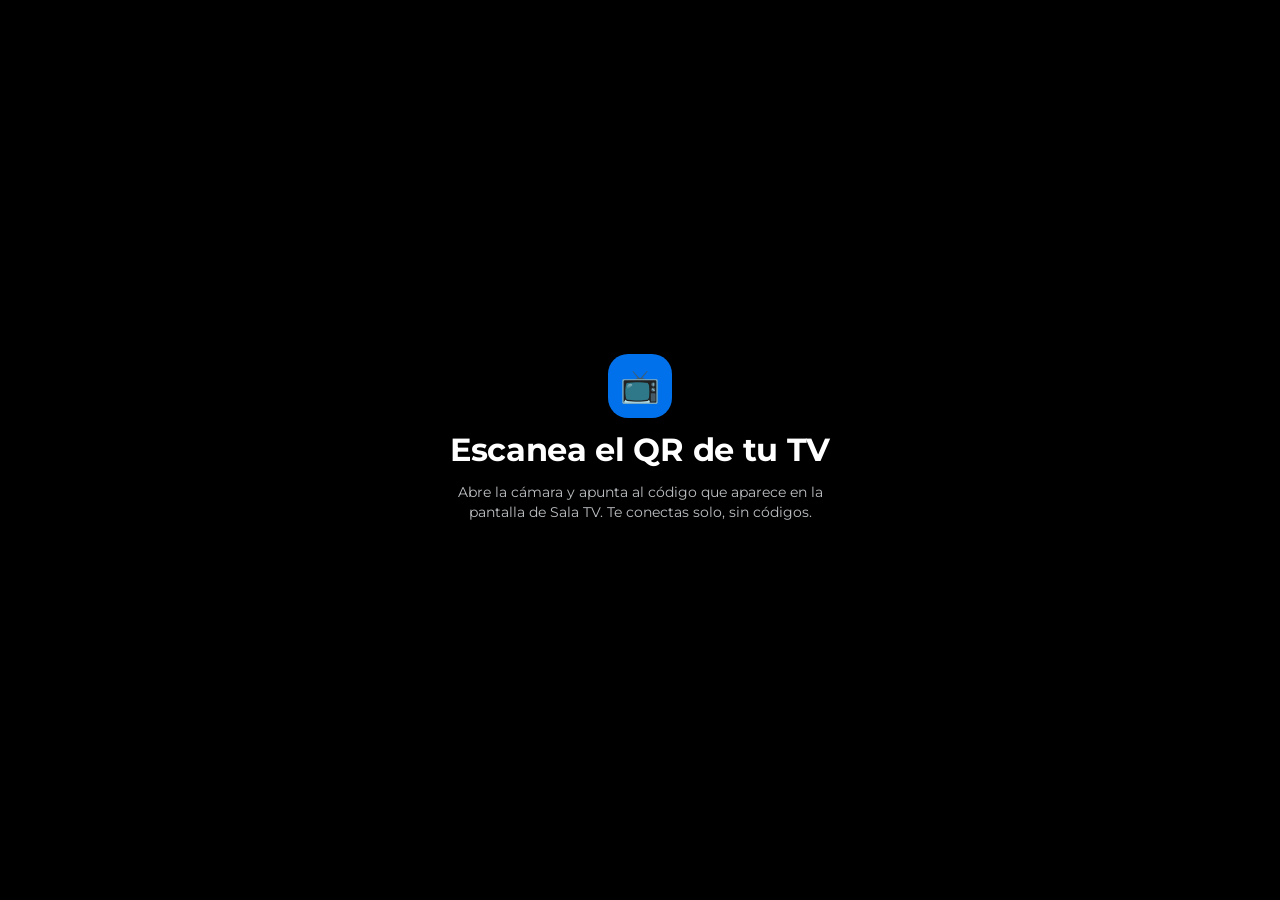
<file: companion/index.html>
<!doctype html>
<html lang="es">
<head>
<meta charset="utf-8">
<meta name="viewport" content="width=device-width,initial-scale=1,viewport-fit=cover,user-scalable=no">
<meta name="theme-color" content="#000000">
<title>Companion · Celular</title>
<style>
@font-face{font-family:'Montserrat';font-weight:400;font-display:swap;src:url('../fonts/montserrat-latin-400-normal.woff2') format('woff2')}
@font-face{font-family:'Montserrat';font-weight:600;font-display:swap;src:url('../fonts/montserrat-latin-600-normal.woff2') format('woff2')}
@font-face{font-family:'Montserrat';font-weight:700;font-display:swap;src:url('../fonts/montserrat-latin-700-normal.woff2') format('woff2')}
:root{--bg:#000000;--card:#1E1E1E;--card-2:#333333;--ink:#FFFFFF;--ink-2:#BDC0C3;--ink-3:#BDC0C3;--line:#333333;
  --violet:#0071EB;--lilac:#0071EB;--pink:#0071EB;--red:#F35C5C;--green:#8AD27F}
*{box-sizing:border-box;margin:0;padding:0;-webkit-tap-highlight-color:transparent}
html,body{height:100%}
body{background:var(--bg);color:var(--ink);font-family:'Montserrat',system-ui,sans-serif;font-size:16px;line-height:24px;line-height:1.4;-webkit-font-smoothing:antialiased;
  padding:env(safe-area-inset-top) 0 env(safe-area-inset-bottom);overscroll-behavior:none}
[hidden]{display:none!important}
button{font:inherit;color:inherit;border:0;background:none;cursor:pointer;touch-action:manipulation}
input{font:inherit}
.wrap{max-width:460px;margin:0 auto;min-height:100%;display:flex;flex-direction:column;padding:16px 16px 92px}
.eyebrow{font-size:12px;line-height:20px;font-weight:600;letter-spacing:.14em;text-transform:uppercase;color:var(--lilac)}
h1{font-size:32px;line-height:36px;font-weight:700;letter-spacing:-.02em;line-height:1.15}
h2{font-size:20px;line-height:28px;font-weight:700;letter-spacing:-.01em}
.muted{color:var(--ink-2)}
.card{background:var(--card);border:1px solid var(--line);border-radius:20px;padding:16px}
.btn{display:block;width:100%;background:var(--violet);color:#fff;font-weight:600;border-radius:14px;padding:14px;text-align:center}
.btn.ghost{background:var(--card-2)}
.btn.sm{display:inline-block;width:auto;padding:9px 14px;font-size:14px;line-height:20px;border-radius:11px}
.field{width:100%;background:var(--card-2);border:1px solid var(--line);color:#fff;border-radius:14px;padding:14px 16px;font-size:16px;line-height:24px}
.field::placeholder{color:var(--ink-3)}

/* gate (sin códigos: el QR trae la sala) */
.gate{flex:1;display:flex;flex-direction:column;justify-content:center;align-items:center;text-align:center;gap:14px;padding:40px 10px}
.gate .logo{width:64px;height:64px;border-radius:20px;background:linear-gradient(135deg,var(--lilac),var(--violet));display:flex;align-items:center;justify-content:center;font-size:32px;line-height:36px;font-weight:700}
.spin{width:28px;height:28px;border-radius:50%;border:3px solid var(--card-2);border-top-color:var(--lilac);animation:sp 0.9s linear infinite}
@keyframes sp{to{transform:rotate(360deg)}}

/* header */
.top{display:flex;align-items:center;gap:10px;margin-bottom:12px}
.dec{flex:1;display:flex;align-items:center;gap:10px;background:var(--card);border:1px solid var(--line);border-radius:16px;padding:10px 12px;text-align:left;min-width:0}
.dec b{display:block;font-size:16px;line-height:24px;white-space:nowrap;overflow:hidden;text-overflow:ellipsis}
.dec small{display:block;font-size:12px;line-height:20px;color:var(--ink-2)}
.dec i{margin-left:auto;font-style:normal;color:var(--ink-3)}
.dot{width:10px;height:10px;border-radius:50%;background:var(--green);box-shadow:0 0 0 4px rgba(78,115,74,.25);flex:none}
.dot.off{background:var(--red);box-shadow:0 0 0 4px rgba(177,79,78,.25)}
.dot.sleep{background:#DFB63C;box-shadow:0 0 0 4px rgba(223,182,60,.25)}
.pwr{width:52px;height:52px;border-radius:50%;background:var(--red);color:#fff;font-size:20px;line-height:28px;font-weight:700;flex:none;display:flex;align-items:center;justify-content:center}
.pwr.sleep{background:var(--card-2);color:var(--green);border:1px solid var(--line)}
.fake-note{background:rgba(223,182,60,.14);border:1px solid rgba(223,182,60,.4);color:#DFB63C;border-radius:14px;padding:10px 12px;font-size:12px;line-height:20px;margin-bottom:12px}

/* control */
.search{display:flex;gap:8px;margin-bottom:18px}
.pad{position:relative;width:250px;height:250px;margin:12px auto 16px;border-radius:50%;background:var(--card);border:1px solid var(--line)}
.pad button{position:absolute;width:80px;height:80px;display:flex;align-items:center;justify-content:center;font-size:32px;line-height:36px;color:var(--ink-2);border-radius:50%;font-weight:700}
.pad button:active{background:var(--card-2);color:#fff}
.pad .u{left:85px;top:0}.pad .d{left:85px;bottom:0}.pad .l{left:0;top:85px}.pad .r{right:0;top:85px}
.pad .ok{left:75px;top:75px;width:100px;height:100px;background:var(--violet);color:#fff;font-size:16px;line-height:24px;font-weight:600}
.pad .ok:active{background:#006ADB}
.row2{display:grid;grid-template-columns:1fr 1fr;gap:10px;margin-bottom:10px}
.keys3{display:grid;grid-template-columns:repeat(3,1fr);gap:10px;margin-bottom:10px}
.row2 button,.vol button{background:var(--card);border:1px solid var(--line);border-radius:16px;padding:13px 6px;font-size:14px;line-height:20px;font-weight:600}
.row2 button:active,.vol button:active,.apps button:active{transform:scale(.97)}
.vol{display:grid;grid-template-columns:1fr 1fr 1.1fr 1fr;gap:10px;align-items:center;margin-bottom:6px}
.vol button{padding:11px 6px;color:#fff;display:flex;align-items:center;justify-content:center}
.vol span{text-align:center;font-size:14px;line-height:20px;font-weight:600;color:var(--ink-2)}
.vol button.on{background:var(--red);border-color:var(--red);color:#fff}
.keys3 svg,.vol svg{width:24px;height:24px;display:block;color:#fff}
#playBtn .i-pause{display:none}
#playBtn.playing .i-play{display:none}
#playBtn.playing .i-pause{display:inline}
.apps{display:grid;grid-template-columns:repeat(4,1fr);gap:10px}
.apps button{aspect-ratio:1/1;border-radius:14px;position:relative;overflow:hidden;background:var(--c,#141414);border:1px solid rgba(255,255,255,.08);display:flex;align-items:center;justify-content:center;padding:4px;font-size:12px;line-height:20px;font-weight:600;line-height:1.15;text-align:center}
.apps button img{position:absolute;left:0;top:0;width:100%;height:100%;object-fit:cover}
.apps button.has-logo{background:#000}
.apps button.has-logo .nm{visibility:hidden}
.sec-c{font-size:12px;line-height:20px;font-weight:600;letter-spacing:.12em;text-transform:uppercase;color:var(--ink-3);margin:18px 0 8px}
.keys3 button{background:var(--card);border:1px solid var(--line);border-radius:16px;padding:14px 6px;font-size:12px;line-height:20px;font-weight:600;display:flex;flex-direction:column;align-items:center;gap:4px}
.keys3 button:active{background:var(--card-2)}

/* ahora */
.sec{margin-top:18px}
.sec-h{font-size:12px;line-height:20px;font-weight:600;letter-spacing:.12em;text-transform:uppercase;color:var(--ink-3);margin-bottom:8px}
.item{display:flex;align-items:center;gap:12px;padding:10px 0;border-bottom:1px solid var(--line)}
.item:last-child{border-bottom:0}
.item .av{width:40px;height:40px;border-radius:50%;flex:none;background:linear-gradient(135deg,var(--lilac),var(--violet));display:flex;align-items:center;justify-content:center;font-weight:600}
.item .grow{flex:1;min-width:0}
.item .t{font-weight:600}
.item .s{font-size:12px;line-height:20px;color:var(--ink-2)}
.seg{display:flex;background:var(--card);border:1px solid var(--line);border-radius:12px;padding:4px;gap:4px;margin:12px 0}
.seg button{flex:1;padding:9px 4px;border-radius:9px;font-size:14px;line-height:20px;font-weight:600;color:var(--ink-2)}
.seg button.on{background:var(--violet);color:#fff}
.lineup{display:grid;grid-template-columns:1fr 1fr;gap:10px}
.lineup .team{background:var(--card);border:1px solid var(--line);border-radius:16px;padding:12px}
.lineup .tn{display:flex;align-items:center;gap:8px;font-weight:600;margin-bottom:6px}
.lineup .sw{width:12px;height:12px;border-radius:3px}
.lineup .pl{display:flex;gap:8px;font-size:12px;line-height:20px;padding:3px 0}
.lineup .pl b{width:20px;color:var(--lilac)}
.lineup .pl span{flex:1}
.lineup .pl em{font-style:normal;color:var(--ink-3);font-size:10px;line-height:15px}
.stat{margin:12px 0}
.stat .row{display:flex;justify-content:space-between;font-size:14px;line-height:20px;font-weight:600;margin-bottom:6px}
.stat .bars{display:flex;gap:4px;height:8px}
.stat .bars i{display:block;border-radius:4px}
.fact{background:var(--card);border:1px solid var(--line);border-radius:14px;padding:12px 14px;margin-top:8px;font-size:14px;line-height:20px}
.empty{text-align:center;padding:30px 10px}
.empty p{margin:8px 0 18px}
.stack{display:flex;flex-direction:column;gap:10px}

/* banner */
.banner{position:fixed;left:12px;right:12px;top:calc(10px + env(safe-area-inset-top));max-width:436px;margin:0 auto;background:#fff;color:#333333;border-radius:18px;padding:12px 14px;display:flex;gap:12px;align-items:center;z-index:30;box-shadow:0 12px 30px rgba(0,0,0,.35)}
.banner .ic{width:42px;height:42px;border-radius:12px;background:var(--violet);color:#fff;display:flex;align-items:center;justify-content:center;font-size:20px;line-height:28px;flex:none;font-weight:700}
.banner .k{font-size:10px;line-height:15px;font-weight:600;letter-spacing:.1em;text-transform:uppercase;color:var(--violet)}
.banner .t{font-weight:600;font-size:14px;line-height:20px}
.banner .s{font-size:12px;line-height:20px;color:#68686A}
.banner .x{margin-left:auto;display:flex;flex-direction:column;gap:6px}
.banner .x button{font-size:12px;line-height:20px;font-weight:600;border-radius:10px;padding:7px 10px;background:var(--violet);color:#fff}
.banner .x button.g{background:#E5F2FF;color:var(--violet)}
.sheet{position:fixed;left:0;right:0;bottom:0;background:#fff;color:#333333;border-radius:24px 24px 0 0;padding:20px 20px calc(24px + env(safe-area-inset-bottom));z-index:40;max-width:460px;margin:0 auto;box-shadow:0 -12px 40px rgba(0,0,0,.4)}
.sheet .img{height:140px;border-radius:16px;background:linear-gradient(135deg,#0071EB,#006ADB);margin-bottom:14px}
.sheet h2{margin-bottom:4px}
.sheet .sub{color:#68686A;font-size:14px;line-height:20px;margin-bottom:14px}
.sheet .btn.ghost{background:#E5F2FF;color:var(--violet)}
.sheet{max-height:86vh;overflow:auto}
/* hoja oscura (datos del partido al pausar) */
.sheet.dark{background:#1E1E1E;color:#fff;border-top:1px solid rgba(0,113,235,.25)}
.sheet.dark .x{background:rgba(255,255,255,.08);color:#fff}
.sheet.dark .btn.ghost{background:rgba(0,113,235,.2);color:#E5F2FF}
.mfact{background:var(--card);border:1px solid var(--line);border-radius:14px;padding:12px 14px;margin-top:8px;font-size:14px;line-height:20px}
.mreplay{display:flex;align-items:center;gap:10px;margin-top:16px;background:rgba(255,255,255,.05);border:1px solid rgba(0,113,235,.22);border-radius:14px;padding:12px}
.mreplay .btn{white-space:nowrap;flex:none;width:auto;padding:10px 14px}
.mreplay .t{font-size:14px;line-height:20px;font-weight:600}.mreplay .s{font-size:12px;line-height:20px;color:var(--ink-2);margin-top:2px}
.sheet .x{position:absolute;right:14px;top:14px;width:34px;height:34px;border-radius:50%;background:#E5F2FF;color:#68686A;font-size:16px;line-height:24px}
.opt{display:flex;align-items:center;gap:12px;width:100%;text-align:left;padding:12px;border-radius:14px;border:1px solid #E8E8F2;margin-bottom:8px;background:#fff;color:#333333}
.opt.on{border-color:var(--violet);background:#E5F2FF}
.opt .ic{width:40px;height:40px;border-radius:12px;background:#E5F2FF;display:flex;align-items:center;justify-content:center;font-size:20px;line-height:28px;flex:none;font-weight:700}
.opt .grow{flex:1;min-width:0}
.opt .t{font-weight:600}
.opt .s{font-size:12px;line-height:20px;color:#68686A}
.opt .tag{font-size:10px;line-height:15px;font-weight:600;color:#836A20;background:#FFFAEC;border-radius:6px;padding:2px 6px;margin-left:6px}
.opt .del{color:#BDC0C3;font-size:14px;line-height:20px;padding:6px}
.sdot{width:10px;height:10px;border-radius:50%;flex:none;background:var(--green)}
.sdot.sleep{background:#DFB63C}.sdot.off{background:#BBB}
.lf{display:block;font-size:12px;line-height:20px;font-weight:600;color:#68686A;margin:12px 0 6px}
.lf input[type=range]{width:100%;accent-color:var(--violet)}
.in-l{width:100%;border:1px solid #E8E8F2;border-radius:12px;padding:12px 14px;font-size:16px;line-height:24px;color:#333333;background:#fff}
.chips{display:flex;flex-wrap:wrap;gap:8px;margin:12px 0}
.chips button{background:#E5F2FF;color:#006ADB;font-size:14px;line-height:20px;font-weight:600;border-radius:999px;padding:8px 12px}
.chips button.on{background:var(--violet);color:#fff}
.vform{display:flex;gap:8px}
.vform button{background:var(--violet);color:#fff;font-weight:600;border-radius:12px;padding:0 16px}
.scrim{position:fixed;left:0;top:0;right:0;bottom:0;background:rgba(0,0,0,.5);z-index:35}

/* gamepad */
.game{position:fixed;left:0;top:0;right:0;bottom:0;background:var(--bg);z-index:25;display:flex;flex-direction:column;padding:calc(16px + env(safe-area-inset-top)) 16px calc(16px + env(safe-area-inset-bottom));user-select:none;-webkit-user-select:none}
.game .gh{display:flex;justify-content:space-between;align-items:center}
.game .me{display:flex;align-items:center;gap:10px;font-weight:600}
.game .me .av{width:36px;height:36px;border-radius:50%;display:flex;align-items:center;justify-content:center}
.game .pts{font-size:32px;line-height:36px;font-weight:700}
.game .gr{display:flex;align-items:center;gap:14px}
.game .gx{width:44px;height:44px;border-radius:50%;background:var(--card-2);border:1px solid var(--line);font-size:20px;line-height:28px;color:#fff;font-weight:700}
.game .gb{flex:1;display:flex;gap:14px;margin-top:16px}
.game .gb button{flex:1;border-radius:28px;background:var(--card);border:1px solid var(--line);font-size:56px;color:var(--lilac);touch-action:none}
.game .gb button.on{background:var(--violet);color:#fff}
.game .hint{text-align:center;font-size:12px;line-height:20px;color:var(--ink-3);margin-top:10px}
.toast{position:fixed;left:50%;bottom:96px;transform:translateX(-50%);background:#fff;color:#333333;font-weight:600;font-size:14px;line-height:20px;padding:10px 16px;border-radius:12px;z-index:45;white-space:nowrap;box-shadow:0 8px 24px rgba(0,0,0,.3)}
/* Feedback al presionar, igual en iPhone y Android: iOS no pinta :active por sí solo, así que phone.js pone .pressed
   en cuanto el dedo toca el botón y lo deja al menos 140 ms para que se alcance a ver aunque el toque sea rapidísimo. */
button{transition:background-color .08s,transform .08s,filter .08s}
button.pressed{transform:scale(.95);filter:brightness(1.4)}
.row2 button.pressed,.keys3 button.pressed,.vol button.pressed,.apps button.pressed,.dec.pressed,.tab.pressed{background:#3E4758;border-color:rgba(0,113,235,.7);filter:none}
.pad button.pressed{background:var(--card-2);color:#fff;filter:none;transform:none}
.pad .ok.pressed{background:#006ADB;transform:scale(.96)}
.sheet button.pressed,.banner button.pressed{filter:brightness(.88)}
.sheet:not([hidden]) ~ .toast{bottom:auto;top:calc(14px + env(safe-area-inset-top))}
/* sugerencia al pausar (banner con póster) */
.banner.offer{flex-wrap:wrap;align-items:flex-start}
.banner.offer .poster{width:54px;height:80px;border-radius:10px;flex:none;background:#EEE center/cover no-repeat}
.banner.offer .grow{flex:1;min-width:0}
.banner.offer .t{font-size:16px;line-height:24px;line-height:1.25;margin:2px 0}
.banner.offer .row{display:flex;gap:8px;width:100%}
.banner.offer .row button{flex:1;font-size:14px;line-height:20px;font-weight:600;border-radius:12px;padding:11px 8px;background:var(--violet);color:#fff}
.banner.offer .row button.g{flex:0 0 auto;background:#E5F2FF;color:var(--violet)}
/* datos curiosos */
.fact{position:relative;background:#E5F2FF;border-radius:16px;padding:18px 16px 18px;font-size:16px;line-height:24px;font-weight:600;line-height:1.4;color:#333333;min-height:120px}
.fact .fn{display:block;font-size:12px;line-height:20px;font-weight:600;letter-spacing:.1em;color:#006ADB;margin-bottom:6px}
.dots{display:flex;gap:6px;justify-content:center;margin:14px 0 4px}
.dots i{width:8px;height:8px;border-radius:50%;background:#E8E8F2}.dots i.on{background:#006ADB}
/* control clásico */
.pad2{position:fixed;left:0;top:0;right:0;bottom:0;z-index:38;background:#141414;color:#fff;touch-action:none;user-select:none;-webkit-user-select:none;overflow:hidden}
.p2-in{position:absolute;left:0;top:0;width:100vw;height:100vh;display:flex;flex-direction:column;padding:10px max(22px,env(safe-area-inset-right)) 10px max(22px,env(safe-area-inset-left));transform-origin:top left;box-sizing:border-box}
.p2-in.rot{padding:12px 30px 12px 54px}
.p2-top{display:flex;align-items:center;gap:12px}
.p2-top .me{display:flex;align-items:center;gap:8px;font-weight:600;font-size:14px;line-height:20px}
.p2-top .av{width:26px;height:26px;border-radius:50%;display:inline-flex;align-items:center;justify-content:center;font-size:12px;line-height:20px;font-weight:600}
.p2-info{flex:1;text-align:center;font-size:14px;line-height:20px;color:var(--ink-2)}
.p2-pts{font-size:20px;line-height:28px;font-weight:700;min-width:36px;text-align:right}
.p2-x{width:36px;height:36px;border-radius:50%;background:var(--card-2);border:1px solid var(--line);color:#fff}
.p2-body{flex:1;display:flex;align-items:center;justify-content:space-between;gap:10px;min-height:0}
.dpad{position:relative;width:min(42vmin,180px);height:min(42vmin,180px);flex:none}
.dpad button,.dpad .dc{position:absolute;width:34%;height:34%;background:#333333;border:1px solid #3E4758;color:#0071EB;font-size:20px;line-height:28px;display:flex;align-items:center;justify-content:center;font-weight:700}
.dpad .du{left:33%;top:0;border-radius:12px 12px 0 0}.dpad .dd{left:33%;bottom:0;border-radius:0 0 12px 12px}
.dpad .dl{left:0;top:33%;border-radius:12px 0 0 12px}.dpad .dr{right:0;top:33%;border-radius:0 12px 12px 0}
.dpad .dc{left:33%;top:33%;border:0}
.dpad button.on{background:#006ADB;color:#fff}
.p2-mid{display:flex;flex-direction:column;align-items:center;gap:14px}
.p2-logo{font-size:12px;line-height:20px;font-weight:600;letter-spacing:.2em;text-align:center;color:var(--ink-3)}
.pill{background:#333333;border:1px solid #3E4758;color:#0071EB;font-size:12px;line-height:20px;font-weight:600;letter-spacing:.14em;border-radius:999px;padding:8px 18px}
.pill.on{background:#006ADB;color:#fff}
.ab{position:relative;width:min(44vmin,190px);height:min(38vmin,160px);flex:none}
.ab button{position:absolute;width:46%;height:54%;border-radius:50%;font-size:32px;line-height:36px;font-weight:700;display:flex;flex-direction:column;align-items:center;justify-content:center;line-height:1}
.ab small{font-size:10px;line-height:15px;font-weight:600;letter-spacing:.06em;margin-top:3px;opacity:.85}
.ab .ba{right:0;top:0;background:#B14F4E;color:#fff}
.ab .bb{left:0;bottom:0;background:#DFB63C;color:#333333}
.ab button.on{transform:scale(.92);filter:brightness(1.25)}
.p2-over{position:absolute;left:0;top:0;right:0;bottom:0;background:rgba(0,0,0,.9);display:flex;align-items:center;justify-content:center;gap:12px;padding:0 20%}
.p2-over .btn{flex:1}
.qty{display:flex;align-items:center;gap:8px;flex:none}
.qty button{width:32px;height:32px;border-radius:10px;background:#E5F2FF;color:#006ADB;font-size:20px;line-height:28px;font-weight:700}
.qty b{min-width:14px;text-align:center}
.chipb{flex:none;background:#E5F2FF;color:#006ADB;font-size:12px;line-height:20px;font-weight:600;border-radius:999px;padding:8px 12px}
.chipb.on{background:var(--violet);color:#fff}
.pairb{display:grid;grid-template-columns:1fr 1fr;gap:10px}
.banner .x a.lk{font-size:12px;line-height:20px;font-weight:600;border-radius:10px;padding:7px 10px;background:#333333;color:#fff;text-align:center;text-decoration:none}
.card a.btn.sm{text-decoration:none;margin-right:6px}
.songbtns{display:flex;gap:8px;padding:0 0 12px}
.songbtns .btn{flex:1;text-align:center}
.nowtv{display:block;font-size:12px;line-height:20px;font-weight:600;color:#4E734A;margin-bottom:2px}
.seg2{display:grid;grid-template-columns:1fr 1fr;gap:6px;background:#E5F2FF;border-radius:12px;padding:4px;margin-bottom:12px}
.seg2 button{border-radius:9px;padding:9px;font-size:14px;line-height:20px;font-weight:600;color:#68686A}
.seg2 button.on{background:#fff;color:#006ADB;box-shadow:0 1px 4px rgba(0,0,0,.08)}
.opt.ing{padding:9px 12px}
.opt .ck2{width:22px;height:22px;border-radius:7px;border:2px solid #C7CFE1;flex:none;display:flex;align-items:center;justify-content:center;font-size:14px;line-height:20px;font-weight:600;color:#fff}
.opt.ing.on .ck2{background:var(--violet);border-color:var(--violet)}
.opt.ing:not(.on) .t,.opt.ing:not(.on) .pr{color:#AAA;text-decoration:line-through}
.opt .pr{flex:none;font-size:14px;line-height:20px}
.stores{display:grid;grid-template-columns:repeat(3,1fr);gap:8px}
.stores button{background:#E5F2FF;border:2px solid transparent;border-radius:12px;padding:9px 6px;text-align:center;color:#333333}
.stores button b{display:block;font-size:12px;line-height:20px}
.stores small{display:block;font-size:12px;line-height:20px;color:#68686A;margin-top:2px}
.stores button.on{border-color:var(--violet);background:#fff}
.toast.err{background:var(--red);color:#fff}

/* ---------- v7.6 · control con estilo neón (referencia) ---------- */
body{background:#000000}
.wrap{padding-bottom:24px}
.gl{background:var(--card);border:1px solid var(--line);border-radius:14px;color:#fff;box-shadow:inset 0 1px 0 rgba(255,255,255,.06)}
.gl:active{background:rgba(0,113,235,.24)}
.gl svg{width:24px;height:24px;display:block}
.top{display:grid;grid-template-columns:46px 1fr 46px;align-items:center;gap:8px;margin-bottom:10px}
.dec{background:none;border:0;padding:4px 0;justify-content:center;text-align:center;flex-direction:column;gap:2px}
.dec b{font-size:20px;line-height:28px;font-weight:700;display:flex;align-items:center;justify-content:center;gap:6px}
.dec b i{font-size:12px;line-height:20px;color:var(--ink-3);margin:0;font-style:normal}
.dec small{display:flex;align-items:center;justify-content:center;gap:6px;font-size:14px;line-height:20px;color:var(--ink-2);font-weight:600}
.dec small.on{color:#8AD27F}
.dot{width:8px;height:8px;box-shadow:0 0 6px currentColor}
.pwr{width:46px;height:46px;justify-self:end;background:rgba(0,106,219,.14);border:1.5px solid #0071EB;color:#E5F2FF;box-shadow:0 0 14px rgba(0,113,235,.55)}
.pwr.sleep{background:rgba(138,210,127,.12);border-color:#8AD27F;color:#8AD27F;box-shadow:0 0 14px rgba(138,210,127,.4)}
.padwrap{position:relative;width:300px;height:262px;margin:0 auto 14px}
.pad{position:absolute;left:25px;top:0;width:250px;height:250px;margin:0;border-radius:50%;
  background:radial-gradient(circle,#1E1E1E 0%,#141414 55%,#000000 100%);border:2px solid rgba(0,113,235,.7);
  box-shadow:0 0 24px rgba(0,113,235,.45),inset 0 0 28px rgba(0,113,235,.35)}
.pad button{color:#fff}
.pad button svg{width:28px;height:28px}
.pad button:active{background:rgba(0,113,235,.25)}
.pad .ok{background:radial-gradient(circle at 50% 35%,#3D8FF0 0%,#0071EB 70%);box-shadow:0 0 18px rgba(0,113,235,.75),inset 0 1px 0 rgba(255,255,255,.3);font-size:20px;line-height:28px;font-weight:700}
.keys3{display:grid;grid-template-columns:repeat(3,1fr);gap:18px;margin:0 6px 12px}
.keys3 button{height:50px;padding:0;display:flex;align-items:center;justify-content:center}
.keys3.vol{margin-bottom:4px}
.vol button.on{background:rgba(177,79,78,.35);border-color:#F35C5C}
/* apps + voz: siempre abajo, sobre las pestañas */
.tabs{position:fixed;left:0;right:0;bottom:0;z-index:30;background:rgba(0,0,0,.96);border-top:1px solid rgba(255,255,255,.07);padding-bottom:env(safe-area-inset-bottom)}
/* apps fijas */
/* cuadradas y más chicas, repartidas a lo ancho de la fila; el logo se ve completo */
.apps{display:flex;justify-content:space-between;margin:2px 6px 14px;gap:0}
.apps button{flex:none;width:66px;height:66px;aspect-ratio:1/1;border-radius:14px}
.apps button img{object-fit:contain}
.gl.pressed{background:rgba(0,113,235,.3);border-color:#0071EB;filter:none}

/* v7.10 · mini control fuera de la pestaña Control */
.mini{max-width:460px;margin:0 auto;display:grid;grid-template-columns:1fr 64px 1fr;gap:10px;padding:10px 16px 2px}
.mini[hidden]{display:none}
.mini button{height:48px;display:flex;align-items:center;justify-content:center;gap:8px;font-size:14px;line-height:20px;font-weight:600;padding:0 10px}
.mini svg{width:22px;height:22px}
#miniPlay .i-pause{display:none}#miniPlay.playing .i-play{display:none}#miniPlay.playing .i-pause{display:inline}
.mini button.pressed{background:rgba(0,113,235,.3);border-color:#0071EB}
body.has-mini .wrap{padding-bottom:96px}
.tabs.empty{display:none}
.back-ctl{display:inline-flex;align-items:center;gap:4px;color:#E5F2FF;font-size:16px;line-height:24px;font-weight:600;padding:4px 6px 4px 0;margin-bottom:10px}
.back-ctl svg{width:20px;height:20px}

/* ---------- v7.18 · control repartido en toda la pantalla ---------- */
.wrap{min-height:100vh;min-height:100dvh}
#main:not([hidden]){flex:1;display:flex;flex-direction:column}
#main > [data-tab="control"]:not([hidden]){flex:1;display:flex;flex-direction:column;justify-content:space-evenly;gap:14px;padding-top:6px}
#main > [data-tab="control"] > *{margin-top:0;margin-bottom:0}
.top{grid-template-columns:46px 1fr 46px}
.top .pwr{justify-self:start}
.cfg{width:46px;height:46px;border-radius:50%;justify-self:end;display:flex;align-items:center;justify-content:center;padding:0}
.cfg svg{width:24px;height:24px}
.padwrap{height:250px}
.navrow button{flex-direction:row;gap:7px;padding:0 6px;font-size:14px;line-height:20px;font-weight:600}
.navrow button span{display:inline;font-size:14px;line-height:20px;color:#fff}
.navrow button svg{width:22px;height:22px}
.set-row{display:flex;align-items:center;gap:12px;width:100%;text-align:left;padding:14px;border-radius:14px;background:var(--card);border:1px solid var(--line);margin-top:10px;color:#fff}
.set-row .grow{flex:1;min-width:0}
.set-row .t{display:block;font-weight:600}
.set-row .s{display:block;font-size:14px;line-height:20px;color:var(--ink-2);margin-top:2px}
.set-row .go{color:var(--violet);font-weight:600;font-size:14px;line-height:20px}

/* ---------- v7.19 · encabezado, decodificadores y configuración ---------- */
.top .cfg{justify-self:start}
.top .pwr{justify-self:end}
.apps{display:grid;justify-content:space-between;gap:8px}
.apps button{width:100%;max-width:66px;height:auto;aspect-ratio:1/1}
.dv-empty{margin:14px 0 4px;padding:12px 14px;border-radius:14px;background:rgba(177,79,78,.14);border:1px solid rgba(243,92,92,.4);font-size:14px;line-height:20px}
.dcard{margin-top:12px;border-radius:16px;background:var(--card);border:1px solid var(--line);overflow:hidden}
.dcard.cur{border-color:#0071EB;box-shadow:0 0 14px rgba(0,113,235,.35)}
.btn.warn{background:var(--red)}
.sh-back{display:inline-flex;align-items:center;gap:4px;font-size:14px;line-height:20px;font-weight:600;color:var(--violet);margin:-4px 0 10px}
.sheet.dark .sh-back{color:#E5F2FF}
.sh-back svg{width:18px;height:18px}
.set-ic{width:40px;height:40px;flex:none;border-radius:12px;display:flex;align-items:center;justify-content:center;background:rgba(0,113,235,.2);color:#E5F2FF}
.set-ic svg{width:22px;height:22px}
.set-link{display:block;margin:16px auto 2px;font-size:14px;line-height:20px;font-weight:600;color:#E5F2FF}
.sw{width:46px;height:28px;flex:none;border-radius:999px;background:rgba(255,255,255,.2);position:relative;transition:background .2s}
.sw i{position:absolute;left:3px;top:3px;width:22px;height:22px;border-radius:50%;background:#fff;transition:transform .2s}
.sw.on{background:#0071EB}.sw.on i{transform:translateX(18px)}
.radio .rd{width:22px;height:22px;flex:none;border-radius:50%;border:2px solid rgba(255,255,255,.35)}
.radio.on{border-color:#0071EB}
.radio.on .rd{border-color:#0071EB;box-shadow:inset 0 0 0 5px #0071EB}
.fav-list{display:flex;flex-direction:column;gap:8px}
.fav-row{display:flex;align-items:center;gap:10px;padding:8px 10px;border-radius:14px;background:rgba(255,255,255,.05);border:1px solid rgba(0,113,235,.18)}
.fav-ic{width:38px;height:38px;flex:none;border-radius:10px;overflow:hidden;position:relative}
.fav-ic img{position:absolute;left:0;top:0;width:100%;height:100%;object-fit:contain}
.fav-row .grow{flex:1;min-width:0;font-weight:600;font-size:14px;line-height:20px}
.fav-row button{width:34px;height:34px;border-radius:10px;background:rgba(255,255,255,.08);color:inherit;font-size:16px;line-height:24px;font-weight:600}
.fav-row button.del{color:#F35C5C}
.fav-row button.add{width:auto;padding:0 12px;font-size:12px;line-height:20px;background:var(--violet);color:#fff}
.fav-row button:disabled{opacity:.3}
.sheet.dark .lf{color:var(--ink-2)}
.sheet.dark .sub{color:var(--ink-2)}
.sheet.dark .chips button{background:rgba(255,255,255,.08);color:#E5F2FF}

/* ---------- v7.19 · tema claro (Configuración → Apariencia) ---------- */
body.light{--bg:#F3F2F8;--card:#FAFAFC;--card-2:#F3F2F8;--ink:#333333;--ink-2:#68686A;--ink-3:#68686A;--line:#E8E8F2;--violet:#006ADB;--lilac:#006ADB;--red:#B14F4E;--green:#4E734A;
  background:#F3F2F8;color:var(--ink)}
body.light .gl{background:#FAFAFC;border-color:#E8E8F2;color:#333333;box-shadow:0 1px 3px rgba(51,51,51,.08)}
body.light .gl:active,body.light .gl.pressed{background:#E5F2FF}
body.light .keys3 svg,body.light .vol svg{color:#333333}
body.light .navrow button span{color:#333333}
body.light .pad{background:radial-gradient(circle,#FFFFFF 0%,#E5F2FF 60%,#E5F2FF 100%);border-color:#C7CFE1;box-shadow:0 0 18px rgba(0,113,235,.25),inset 0 0 20px rgba(0,113,235,.12)}
body.light .pad button{color:#333333}
body.light .pad .ok{color:#fff}
body.light .pwr{background:#E5F2FF;border-color:#006ADB;color:#006ADB;box-shadow:0 0 10px rgba(0,106,219,.25)}
body.light .pwr.sleep{background:#F5FBF4;border-color:#8AD27F;color:#4E734A}
body.light .dec small.on{color:#4E734A}
body.light .vol button.on{background:#FDF2F2;border-color:#F35C5C}
body.light .dcard,body.light .fav-row{background:#FAFAFC;border-color:#E8E8F2}
body.light .set-ic{background:#E5F2FF;color:#006ADB}
body.light .back-ctl{color:#006ADB}
body.light .sheet.dark{background:#fff;color:#333333;border-top:0}
body.light .sheet.dark .x{background:#E5F2FF;color:#68686A}
body.light .sheet.dark .sh-back,body.light .set-link{color:var(--violet)}
body.light .sheet.dark .chips button{background:#E5F2FF;color:#006ADB}
body.light .set-row{background:#F3F2F8;border-color:rgba(0,106,219,.18);color:#333333}
body.light .sw{background:#E8E8F2}
body.light .radio .rd{border-color:#C7CFE1}
body.light .fav-row button{background:#E5F2FF}
body.light .tabs{background:rgba(255,255,255,.96);border-top-color:rgba(51,51,51,.08)}
body.light .fake-note{color:var(--ink)}

/* v7.20 · fila de decodificador: nombre + lápiz + estrella, estado abajo, CTA a la derecha */
.dcard{display:flex;align-items:center;gap:10px;padding:12px 12px 12px 16px}
.dinfo{flex:1;min-width:0;cursor:pointer}
.dline{display:flex;align-items:center;gap:2px}
.dname{font-size:16px;line-height:24px;font-weight:600;overflow:hidden;text-overflow:ellipsis;white-space:nowrap;margin-right:4px}
.dic-b{width:34px;height:34px;flex:none;border-radius:10px;display:flex;align-items:center;justify-content:center;color:var(--ink-2)}
.dic-b svg{width:19px;height:19px}
.dic-b:active{background:rgba(0,113,235,.2)}
.dic-b.star.on{color:#DFB63C}
.dic-b.star.on svg path{fill:currentColor}
.dic-b:disabled{opacity:.35}
.dinfo .s{display:flex;align-items:center;gap:6px;font-size:12px;line-height:20px;color:var(--ink-2);margin-top:2px}
.dcard.unl .dname{opacity:.6}
.dcta{flex:none;font-size:14px;line-height:20px;font-weight:600;border-radius:999px;padding:9px 14px;border:1px solid rgba(255,255,255,.14);background:rgba(255,255,255,.07);color:#fff}
.dcta.warn{color:#F35C5C;border-color:rgba(243,92,92,.45)}
.dcta.pri{background:var(--violet);border-color:var(--violet)}
.dcta:disabled{opacity:.85}
.dcta .spin{display:inline-block;width:13px;height:13px;border-width:2px;vertical-align:-2px;margin-right:7px}
body.light .dic-b{color:#68686A}
body.light .dic-b.star.on{color:#DFB63C}
body.light .dcta{background:#E5F2FF;border-color:rgba(0,106,219,.18);color:#333333}
body.light .dcta.warn{color:#B14F4E;border-color:rgba(177,79,78,.3);background:#FDF2F2}
body.light .dcta.pri{background:var(--violet);color:#fff}
.btn .spin{display:inline-block;width:13px;height:13px;border-width:2px;vertical-align:-2px;margin-right:7px}

/* ---------- v7.21 · retícula de 8 px: botones en múltiplos de 8, 4 px entre filas de botones ---------- */
.top{grid-template-columns:48px 1fr 48px;height:56px;margin-bottom:8px}
.top .pwr{width:48px;height:48px;justify-self:end}
#main > [data-tab="control"]:not([hidden]){gap:16px;padding-top:8px;justify-content:space-between}  /* la fila circular queda pegada al encabezado; el resto se reparte hasta abajo */
.navrow3,.keypad,#appsRow{width:328px;max-width:100%;margin-left:auto;margin-right:auto}
.navrow3{display:grid;grid-template-columns:repeat(3,104px);column-gap:8px;justify-content:center}
.navc{display:flex;flex-direction:column;align-items:center;gap:8px;padding:0}
.navc .circ{width:56px;height:56px;border-radius:50%;display:flex;align-items:center;justify-content:center}
.navc .circ svg{width:24px;height:24px}
.navc .lbl{font-size:12px;line-height:20px;font-weight:600;line-height:16px;color:var(--ink-2)}
.navc.pressed .circ{background:rgba(0,113,235,.3);border-color:#0071EB}
.padwrap{width:248px;height:248px;margin:0 auto}
.pad{left:0;width:248px;height:248px}
.pad button{width:80px;height:80px}
.pad .u{left:84px;top:0}.pad .d{left:84px;bottom:0}.pad .l{left:0;top:84px}.pad .r{right:0;top:84px}
.pad .ok{left:76px;top:76px;width:96px;height:96px}
.keypad{display:flex;flex-direction:column;gap:4px}
.keypad .keys3{display:grid;grid-template-columns:repeat(3,104px);gap:8px;margin:0;justify-content:center}
.keypad .keys3 button{height:56px;border-radius:16px}
#appsRow{display:grid;grid-template-columns:repeat(4,64px)!important;justify-content:space-between;gap:0}
#appsRow button{width:64px;height:64px;max-width:none;border-radius:16px;padding:0}
body.light .navc.pressed .circ{background:#E5F2FF}

/* ---------- v7.22 · lista de decodificadores tipo Bluetooth ---------- */
body.in-decs .top,body.in-decs .fake-note{display:none!important}
.dv-bar{display:grid;grid-template-columns:48px 1fr 48px;align-items:center;height:56px;margin:0 0 8px}
.dv-back{width:48px;height:48px;border-radius:50%;display:flex;align-items:center;justify-content:center;color:var(--ink);margin-left:-8px}
.dv-back svg{width:24px;height:24px}
.dv-back:active{background:rgba(0,113,235,.2)}
.dv-title{text-align:center;font-size:16px;line-height:24px;font-weight:600}
.dv-hint{font-size:14px;line-height:20px;color:var(--ink-2);margin:0 0 8px}
.dv-scan{display:flex;align-items:center;justify-content:center;gap:8px;margin-top:16px;padding:16px;font-size:14px;line-height:20px;color:var(--ink-2)}
.dv-scan .spin{width:16px;height:16px;border-width:2px}
.dv-scan.done{flex-direction:column;gap:8px;text-align:center}
.dv-scan button{color:#E5F2FF;font-weight:600;text-decoration:underline}
body.light .dv-scan button{color:var(--violet)}
.dname-in{flex:1;min-width:0;height:40px;border-radius:8px;border:1.5px solid #0071EB;background:rgba(255,255,255,.06);color:inherit;font:inherit;font-size:16px;line-height:24px;font-weight:600;padding:0 8px;margin-right:4px;outline:none}
body.light .dname-in{background:#fff}
.dic-b.ok{color:#8AD27F}
body.light .dic-b.ok{color:#4E734A}
.dcard.editing{border-color:#0071EB}

/* v7.23 · Configuración a pantalla completa */
.cfg-list{display:flex;flex-direction:column;gap:8px}
.cfg-list .set-row{margin-top:0}
#cfgView .set-link{margin-top:24px}
#cfgView .lf{color:var(--ink-2);margin-top:24px}
#cfgView .sub{color:var(--ink-2)}
body.light #cfgView .set-link{color:var(--violet)}

/* v7.24 · apps favoritas: Agregar / Quitar y contador fijo abajo */
.fav-row{padding:8px 8px 8px 8px;min-height:64px}
.fav-ic{width:48px;height:48px;border-radius:12px}
.fav-row.on{border-color:#0071EB}
.fav-row button.dcta{width:auto;height:40px;min-width:96px;padding:0 16px;font-size:14px;line-height:20px;border-radius:999px}
.fav-row button.dcta.warn{background:rgba(255,255,255,.07)}
.fav-row button.dcta.pri{background:var(--violet);color:#fff}
body.light .fav-row button.dcta.warn{background:#FDF2F2}
.fav-row .dcta:disabled{opacity:.35}
#cfgView .fav-list{padding-bottom:88px}
.fav-foot{position:fixed;left:0;right:0;bottom:0;z-index:20;max-width:460px;margin:0 auto;display:flex;align-items:center;justify-content:space-between;height:64px;padding:0 24px calc(env(safe-area-inset-bottom));
  background:rgba(0,0,0,.96);border-top:1px solid rgba(0,113,235,.2);font-size:16px;line-height:24px;font-weight:600}
.fav-count{font-size:14px;line-height:20px;color:#E5F2FF;background:rgba(0,113,235,.18);border-radius:999px;padding:6px 14px}
.fav-count.full{color:#8AD27F;background:rgba(138,210,127,.14)}
body.light .fav-foot{background:rgba(255,255,255,.97);border-top-color:rgba(0,106,219,.18)}
body.light .fav-count{color:#006ADB;background:#E5F2FF}
body.light .fav-count.full{color:#4E734A;background:#F5FBF4}

/* v7.25 · medidas del control: apagar 56, circulares 48, teclas 104×64 con 12 px entre filas, apps 72×72 arriba de las teclas */
.top{grid-template-columns:56px 1fr 56px;height:64px}
.top .pwr{width:56px;height:56px}
.top .pwr svg{width:26px;height:26px}
.navc .circ{width:48px;height:48px}
.navc .circ svg{width:22px;height:22px}
.keypad{gap:12px}
.keypad .keys3 button{height:64px}
#appsRow{grid-template-columns:repeat(4,72px)!important}
#appsRow button{width:72px;height:72px}
.keypad #appsRow{width:100%;margin-bottom:4px}   /* 12 + 4 = 16 px hasta la fila de reproducción */

/* ---------- v7.31 · películas: ficha al elegir, extra al pausar, soundtrack y recomendadas al terminar ---------- */
.mv-head{display:flex;gap:16px;align-items:center;margin-bottom:12px}
.mv-po{width:88px;height:132px;flex:none;border-radius:12px;object-fit:cover;background:#EEE;box-shadow:0 4px 16px rgba(0,0,0,.18)}
.mv-po.ph{display:flex;align-items:center;justify-content:center;font-size:32px;line-height:36px;font-weight:700}
.mv-head h2{margin:4px 0 2px;line-height:1.15}
.mv-head .sub{font-size:14px;line-height:20px}
.mv-syn{font-size:16px;line-height:24px;line-height:1.5;color:#333}
.mv-rows{display:flex;flex-direction:column;gap:10px;margin:16px 0 4px;padding:14px;border-radius:14px;background:#F3F2F8;font-size:14px;line-height:20px}
.mv-rows > div{display:flex;gap:10px;align-items:flex-start}
.mv-rows > div > span:first-child{width:20px;flex:none;text-align:center}
.mv-prov{display:flex;flex-wrap:wrap;gap:6px;margin-top:6px}
.mv-prov span{display:inline-flex;align-items:center;gap:6px;font-size:12px;line-height:20px;font-weight:600;padding:4px 10px 4px 4px;border-radius:999px;background:#fff;border:1px solid #E5F2FF}
.mv-prov img{width:22px;height:22px;border-radius:6px}
.mv-cast{display:flex;gap:12px;overflow-x:auto;scrollbar-width:none;margin:0 -20px;padding:0 20px 4px}
.mv-cast::-webkit-scrollbar{display:none}
.mv-cast .person{flex:none;width:76px;text-align:center}
.mv-cast .ph{width:56px;height:56px;border-radius:50%;margin:0 auto 6px;display:flex;align-items:center;justify-content:center;font-weight:700;font-size:20px;line-height:28px;background:#E5F2FF;color:#006ADB}
.mv-cast b{display:block;font-size:12px;line-height:20px;line-height:1.2}
.mv-cast small{display:block;font-size:12px;line-height:20px;color:#68686A;margin-top:2px;line-height:1.2}
.mv-tag{font-style:italic;color:#006ADB;margin:0 0 4px}
.mv-list{display:flex;flex-direction:column;gap:8px}
.mv-list .opt{margin:0}
.mv-list .opt .t,.mv-list .opt .s{display:block}
.mv-list .opt .s{margin-top:2px}
.mv-facts{display:grid;grid-template-columns:1fr 1fr;gap:12px;padding:14px;border-radius:14px;background:#F3F2F8}
.mv-facts div{display:flex;flex-direction:column;gap:2px;font-size:14px;line-height:20px}
.mv-facts span{font-size:12px;line-height:20px;color:#68686A;text-transform:uppercase;letter-spacing:.06em;font-weight:600}
.mv-end{display:block;margin:12px auto 0;font-size:12px;line-height:20px;font-weight:600;color:#006ADB;text-decoration:underline}
.mv-recs{display:flex;gap:12px;overflow-x:auto;scrollbar-width:none;margin:0 -20px;padding:0 20px 4px}
.mv-recs::-webkit-scrollbar{display:none}
.mv-rec{flex:none;width:104px;text-align:left}
.mv-rec img,.mv-rec .ph{width:104px;height:156px;border-radius:12px;object-fit:cover;display:flex;align-items:center;justify-content:center;font-size:32px;line-height:36px;background:#E5F2FF;font-weight:700}
.mv-rec b{display:block;font-size:12px;line-height:20px;margin-top:6px;line-height:1.2;color:#333333}
.mv-rec small{display:block;font-size:12px;line-height:20px;color:#68686A}

/* v7.35 · partido en tres momentos */
.seg.mseg{overflow-x:auto;scrollbar-width:none}.seg.mseg::-webkit-scrollbar{display:none}
.seg.mseg button{flex:1 0 auto;padding:9px 8px;font-size:12px;line-height:20px;white-space:nowrap}
.mrow .grow,.promo .grow,.scorer .grow{flex:1;min-width:0}
.sheet .sec-h{display:flex;align-items:center;gap:8px}
.sheet .sec-h .sw{width:10px;height:10px;border-radius:3px}
.mrow{display:flex;align-items:center;gap:12px;width:100%;text-align:left;padding:10px 0;border-bottom:1px solid var(--line);color:inherit}
.mrow .t{font-size:14px;line-height:20px;font-weight:600}.mrow .t em{font-style:normal;font-size:12px;line-height:20px;color:var(--ink-3);margin-left:4px}
.mrow .s{font-size:12px;line-height:20px;color:var(--ink-2);margin-top:2px}
.mrow .inj{width:32px;height:32px;border-radius:50%;flex:none;background:rgba(177,79,78,.18);color:#F35C5C;display:flex;align-items:center;justify-content:center;font-size:14px;line-height:20px}
.mrow .pm{width:40px;flex:none;font-weight:600;color:var(--lilac)}
.mrow .pi{flex:none;font-size:12px;line-height:20px;font-weight:600;color:var(--lilac);background:rgba(0,113,235,.16);border-radius:999px;padding:6px 12px}
.mrow.play.on .t{color:var(--lilac)}
.h2h{display:grid;grid-template-columns:1fr 1fr 1fr;gap:8px;margin-top:4px}
.h2h div{background:var(--card);border:1px solid var(--line);border-radius:16px;padding:12px 8px;text-align:center}
.h2h b{display:block;font-size:32px;line-height:36px;font-weight:700}.h2h span{font-size:12px;line-height:20px;color:var(--ink-2)}
.mtable{background:var(--card);border:1px solid var(--line);border-radius:16px;padding:4px 12px}
.mtable>div{display:flex;align-items:center;gap:8px;padding:8px 0;font-size:14px;line-height:20px;border-bottom:1px solid var(--line)}
.mtable>div:last-child{border-bottom:0}
.mtable>div>span:first-child{width:18px;color:var(--ink-3);font-weight:600}
.mtable>div>span:not(:first-child):not(.grow),.mtable>div>b{width:32px;text-align:right}
.mtable .mt-h{font-size:12px;line-height:20px;font-weight:600;letter-spacing:.08em;text-transform:uppercase;color:var(--ink-3)}
.mtable .mt-r.hl{font-weight:600;box-shadow:inset 3px 0 0 var(--tc);margin-left:-12px;padding-left:9px}
.mtable em{font-style:normal;font-size:12px;line-height:20px;font-weight:600;margin-left:4px}.mtable em.up{color:#8AD27F}.mtable em.dn{color:#F35C5C}
.rp{position:relative;border-radius:16px;overflow:hidden;aspect-ratio:16/9;background:#0B2A16}
.rp-pitch{display:block;width:100%;height:100%}
.rp-cam{position:absolute;inset:0;background-size:cover;background-position:center;animation:rpz 5s ease-in-out infinite}
.rp-cam.a1{transform-origin:70% 60%}.rp-cam.a2{transform-origin:30% 40%;animation-name:rpz2}
@keyframes rpz{0%{transform:scale(1.05)}100%{transform:scale(1.6)}}
@keyframes rpz2{0%{transform:scale(1.3) translateX(6%)}100%{transform:scale(1.5) translateX(-8%)}}
.rp-tag{position:absolute;left:10px;top:10px;background:rgba(0,0,0,.65);color:#fff;font-size:10px;line-height:15px;font-weight:600;letter-spacing:.08em;padding:5px 8px;border-radius:6px}
.rp-bar{position:absolute;left:10px;right:10px;bottom:10px;height:3px;border-radius:2px;background:rgba(255,255,255,.3);overflow:hidden}
.rp-bar i{display:block;height:100%;background:#fff;animation:rpb 5s linear infinite}
@keyframes rpb{from{width:0}to{width:100%}}
.rp-angs{margin:10px 0 0}
.sheet.dark .chips button.on{background:var(--violet);color:#fff}
.rp-desc{font-size:14px;line-height:20px;color:var(--ink-2);margin-top:8px}
.scorer{display:flex;align-items:center;gap:12px;background:var(--card);border:1px solid var(--line);border-radius:16px;padding:12px}
.scorer .num{width:48px;height:48px;border-radius:50%;flex:none;display:flex;align-items:center;justify-content:center;font-size:20px;line-height:28px;font-weight:700;color:#fff}
.scorer .t{font-size:16px;line-height:24px;font-weight:600}.scorer .s{font-size:12px;line-height:20px;color:var(--ink-2)}
.scorer .nth{display:inline-block;margin-top:6px;background:rgba(223,182,60,.18);color:#DFB63C;font-size:12px;line-height:20px;font-weight:600;padding:4px 10px;border-radius:999px}
.tiles{display:grid;grid-template-columns:repeat(3,1fr);gap:8px;margin-top:8px}
.tiles div{background:var(--card);border:1px solid var(--line);border-radius:14px;padding:10px;text-align:center}
.tiles b{display:block;font-size:20px;line-height:28px;font-weight:700}.tiles span{font-size:12px;line-height:20px;color:var(--ink-2)}
.heat{display:block;width:100%;border-radius:16px}
.mseg2{background:rgba(255,255,255,.06)}.sheet.dark .mseg2 button{color:var(--ink-2)}.sheet.dark .mseg2 button.on{background:var(--violet);color:#fff}
.mrow.vote{border:1px solid var(--line);border-radius:14px;padding:10px 12px;margin-bottom:8px}
.pollr{position:relative;display:flex;align-items:center;gap:8px;border:1px solid var(--line);border-radius:14px;padding:12px;margin-bottom:8px;overflow:hidden;font-size:14px;line-height:20px;font-weight:600}
.pollr i{position:absolute;left:0;top:0;bottom:0;background:rgba(0,113,235,.22);z-index:0}
.pollr span,.pollr b{position:relative}.pollr.me{border-color:var(--violet)}.pollr.me i{background:rgba(0,113,235,.42)}
.promo{display:flex;align-items:center;gap:12px;background:var(--card);border:1px solid var(--line);border-radius:16px;padding:12px;margin-bottom:8px}
.promo .pic{width:44px;height:44px;border-radius:12px;flex:none;display:flex;align-items:center;justify-content:center;font-size:20px;line-height:28px;font-weight:700}
.promo .t{font-size:14px;line-height:20px;font-weight:600}.promo .s{font-size:12px;line-height:20px;color:var(--ink-2);margin-top:2px}
.promo .btn{width:auto;flex:none;white-space:nowrap;padding:9px 12px}
body.light .scorer .nth{color:#836A20}
body.light .mseg2{background:#E5F2FF}
.sheet>.eyebrow:first-of-type{padding-right:40px}

/* v7.36 · hojas de deportes en claro, como las de películas */
.sheet.sport{--card:#FAFAFC;--card-2:#F3F2F8;--ink:#333333;--ink-2:#68686A;--ink-3:#68686A;--line:#E8E8F2;--lilac:#006ADB;--violet:#006ADB;--red:#B14F4E;--green:#4E734A}
.sheet.sport .mreplay{background:#F3F2F8;border-color:rgba(0,106,219,.22)}
.sheet.sport .mseg2{background:#E5F2FF}.sheet.sport .mseg2 button{color:#68686A}.sheet.sport .mseg2 button.on{background:var(--violet);color:#fff;box-shadow:none}
.sheet.sport .scorer .nth{background:#FFFAEC;color:#836A20}
.sheet.sport .mrow .inj{background:#FDF2F2;color:#B14F4E}
.sheet.sport .mrow .pi{background:#E5F2FF;color:var(--violet)}
.sheet.sport .mtable em.up{color:#4E734A}
.sheet.sport .pollr i{background:rgba(0,106,219,.12)}.sheet.sport .pollr.me i{background:rgba(0,106,219,.24)}

/* v7.37 · receta al iniciar y al terminar */
.rc-img{height:140px;border-radius:16px;background:#3E7A3A center/cover;margin-bottom:14px}
.rc-facts{display:grid;grid-template-columns:repeat(3,1fr);gap:8px;margin:12px 0 4px}
.rc-facts div{background:#F3F2F8;border:1px solid #E8E8F2;border-radius:14px;padding:10px 6px;text-align:center}
.rc-facts span{display:block;font-size:20px;line-height:28px;font-weight:700}.rc-facts b{display:block;font-size:14px;line-height:20px;margin-top:2px}.rc-facts small{font-size:12px;line-height:20px;color:#68686A}
.rc-ings>div{display:flex;align-items:center;gap:12px;padding:8px 0;border-bottom:1px solid #E8E8F2;font-size:14px;line-height:20px}
.rc-ings .ic{width:34px;height:34px;border-radius:10px;background:#E5F2FF;display:flex;align-items:center;justify-content:center;font-size:16px;line-height:24px;flex:none}
.rc-ings .grow{flex:1}.rc-ings b{font-size:14px;line-height:20px;color:#68686A;font-weight:600}
.rc-step{display:flex;gap:12px;padding:10px 0;border-bottom:1px solid #E8E8F2}
.rc-step .n{width:28px;height:28px;border-radius:50%;background:var(--violet);color:#fff;font-weight:600;font-size:14px;line-height:20px;display:flex;align-items:center;justify-content:center;flex:none}
.rc-step .grow{flex:1}.rc-step .t{font-weight:600;font-size:14px;line-height:20px}.rc-step .s{font-size:14px;line-height:20px;color:#68686A;margin-top:2px}

/* v7.38 · menú de tres puntos del soundtrack (apps de música) */
.opt .dots{flex:none;width:40px;height:40px;border-radius:50%;font-size:20px;line-height:28px;line-height:1;color:#006ADB;background:#E5F2FF;display:flex;align-items:center;justify-content:center;font-weight:700}
#actMenu{position:fixed;inset:0;z-index:60}
#actMenu[hidden]{display:none}
.am-back{position:absolute;inset:0;background:rgba(0,0,0,.5)}
.am-panel{position:absolute;left:8px;right:8px;bottom:calc(8px + env(safe-area-inset-bottom));max-width:444px;margin:0 auto;background:#fff;color:#333333;border-radius:24px;padding:16px;animation:amUp .2s ease-out}
@keyframes amUp{from{transform:translateY(40px);opacity:0}to{transform:none;opacity:1}}
.am-song{display:flex;align-items:center;gap:12px;padding-bottom:12px;border-bottom:1px solid #E8E8F2}
.am-song .ic{width:48px;height:48px;border-radius:12px;background:linear-gradient(135deg,#0071EB,#006ADB);color:#fff;display:flex;align-items:center;justify-content:center;font-size:20px;line-height:28px;flex:none;font-weight:700}
.am-song .grow,.am-row .grow{flex:1;min-width:0}.am-song .t{font-weight:600;font-size:16px;line-height:24px}.am-song .s{font-size:14px;line-height:20px;color:#68686A}
.am-h{font-size:12px;line-height:20px;font-weight:600;letter-spacing:.12em;text-transform:uppercase;color:#006ADB;margin:14px 0 4px}
.am-row{display:flex;align-items:center;gap:12px;width:100%;text-align:left;padding:10px 0;font-size:16px;line-height:24px;font-weight:600;color:#333333}
.am-row small{display:block;font-size:12px;line-height:20px;font-weight:600;color:#006ADB}
.am-ic{width:40px;height:40px;border-radius:50%;flex:none;display:flex;align-items:center;justify-content:center;color:#fff;font-weight:600;font-size:16px;line-height:24px}
.am-ic.sv{background:#E5F2FF;color:var(--violet);font-size:20px;line-height:28px;font-weight:700}
.am-go{color:#BDC0C3;font-size:16px;line-height:24px}
.am-cancel{display:block;width:100%;margin-top:8px;padding:14px;border-radius:14px;background:#E5F2FF;color:#006ADB;font-weight:600;font-size:16px;line-height:24px}

/* ---------- v7.41 · Mobile Grid del DS: 4 columnas fluidas (76 px a 360), márgenes 16, gutter 8, header 52 ---------- */
.wrap{padding-left:16px;padding-right:16px;padding-top:env(safe-area-inset-top)}
.top,.navrow3,#appsRow,.keypad .keys3{display:grid;grid-template-columns:repeat(4,minmax(0,1fr))!important;column-gap:8px;width:100%;max-width:none;margin-left:0;margin-right:0}
/* header 52 px: nombre del decodificador en las 2 columnas centrales, apagar en la 4.ª */
.top{height:52px;margin-bottom:8px;align-items:center}
.top .top-sp{grid-column:1}
.top .dec{grid-column:2/4;justify-self:center}
.top .pwr{grid-column:4;justify-self:end;width:48px;height:48px}
.top .pwr svg{width:24px;height:24px}
/* Regresar (col 1) · Inicio (cols 2-3) · Configuración (col 4) */
.navrow3 .navc:nth-child(1){grid-column:1}
.navrow3 .navc:nth-child(2){grid-column:2/4}
.navrow3 .navc:nth-child(3){grid-column:4}
/* apps favoritas: 1 columna cada una, cuadradas */
#appsRow{gap:8px}
#appsRow button{width:100%;height:auto;aspect-ratio:1/1;max-width:none}
/* reproducción: ⏪ col 1 · ▶︎ cols 2-3 · ⏩ col 4 / volumen: – col 1 · silencio cols 2-3 · + col 4 */
.keypad .keys3{gap:0 8px}
.keypad .keys3 button{width:100%;grid-row:1}
.keypad .keys3:not(.vol) button:nth-child(1){grid-column:1}
.keypad .keys3:not(.vol) button:nth-child(2){grid-column:2/4}
.keypad .keys3:not(.vol) button:nth-child(3){grid-column:4}
.keypad .keys3.vol [data-vol="-5"]{grid-column:1}
.keypad .keys3.vol #muteBtn{grid-column:2/4}
.keypad .keys3.vol [data-vol="5"]{grid-column:4}
/* pantallas de Decodificadores / Configuración: barra de 52 px */
.dv-bar{height:52px}
/* hojas y avisos con los mismos márgenes de 16 px */
.sheet{padding-left:16px;padding-right:16px}
.mv-cast,.mv-recs{margin:0 -16px;padding:0 16px 4px}
.banner{left:16px;right:16px}

/* ---------- v7.42 · Espaciados App del DS: space-1 4 · space-2 8 · space-3 16 · space-4 32 ---------- */
:root{--s1:4px;--s2:8px;--s3:16px;--s4:32px}
/* pantalla: margen 16, header → body 16, body → bottom 32 */
.wrap{padding:env(safe-area-inset-top) var(--s3) calc(var(--s4) + env(safe-area-inset-bottom))}
.top{margin-bottom:var(--s3)}
#main > [data-tab="control"]:not([hidden]){gap:var(--s3);padding-top:0}
/* control: filas de teclas a 8, apps → teclas 16 (bloques distintos) */
.keypad{gap:var(--s2)}
.keypad #appsRow{margin-bottom:var(--s2)}
.navc{gap:var(--s2)}
/* Decodificadores / Configuración: título → texto 16, cards separadas 8, padding 16, textos dentro a 4 */
.dv-bar{margin-bottom:var(--s3)}
.dv-hint{margin-bottom:var(--s3)}
.dcard{margin-top:0;margin-bottom:var(--s2);padding:var(--s3);gap:var(--s2)}
.dinfo .s{margin-top:var(--s1);gap:var(--s1)}
.dv-scan{margin-top:var(--s3);padding:var(--s3)}
.cfg-list{gap:var(--s2)}
.set-row{padding:var(--s3);gap:var(--s3)}
.set-row .s{margin-top:var(--s1)}
#cfgView .set-link,#cfgView .lf{margin-top:var(--s3)}
.fav-row{padding:var(--s2);gap:var(--s2)}
.fav-foot{padding:0 var(--s3) env(safe-area-inset-bottom)}
#cfgView .fav-list{display:flex;flex-direction:column;gap:var(--s2)}
#cfgView .fav-list .fav-row{margin:0}
/* hojas: padding 16, 32 hasta abajo; textos del encabezado a 4, título → contenido 16, entre secciones 16, elementos de lista 8 */
.sheet{padding:var(--s3) var(--s3) calc(var(--s4) + env(safe-area-inset-bottom))}
.sheet h2{margin-bottom:var(--s1)}
.sheet .sub{margin-bottom:var(--s3)}
.mv-head{gap:var(--s3);margin-bottom:var(--s3)}
.mv-head h2{margin:var(--s1) 0}
.lf{margin:var(--s3) 0 var(--s2)}
.sheet .sec-h{margin:var(--s3) 0 var(--s2)}
.opt{padding:var(--s2) var(--s3);gap:var(--s2);margin-bottom:var(--s2)}
.opt .s,.mv-list .opt .s{margin-top:var(--s1)}
.mv-list,.cfg-list{gap:var(--s2)}
.mrow{padding:var(--s2) 0;gap:var(--s2)}
.mrow .s{margin-top:var(--s1)}
.rc-ings>div{padding:var(--s2) 0;gap:var(--s2)}
.rc-step{padding:var(--s2) 0;gap:var(--s2)}
.rc-facts{gap:var(--s2);margin:var(--s3) 0 0}
.scorer,.promo{padding:var(--s3);gap:var(--s2)}
.promo{margin-bottom:var(--s2)}
.tiles,.h2h{gap:var(--s2)}
.sheet .btn{margin-top:var(--s3)}
.am-panel{left:var(--s2);right:var(--s2);bottom:calc(var(--s2) + env(safe-area-inset-bottom));padding:var(--s3)}
.am-row{padding:var(--s2) 0;gap:var(--s2)}
.am-cancel{margin-top:var(--s2)}

/* ---------- v7.43 · Tipografía del DS (Montserrat): display 32/36 · heading-1 20/28 · heading-2 16/24 · heading-3 14/20 · body-1 14/20 · body-2 12/20 · caption 10/15 ---------- */
:root{--tracking-sm:-0.01em}
body{font-size:14px;line-height:20px;font-weight:500}
h1{font-size:32px;line-height:36px;font-weight:700;letter-spacing:var(--tracking-sm)}
h2,.sheet h2,.mv-head h2{font-size:20px;line-height:28px;font-weight:700;letter-spacing:var(--tracking-sm)}
.dv-title,.dname,.set-row .t,.scorer .t,.am-song .t,.top .dec b{font-size:16px;line-height:24px;font-weight:600;letter-spacing:var(--tracking-sm)}
.lf,.sec-h,.sec-c,.sheet .sec-h,.am-h,.mv-facts span,.mtable .mt-h,.banner .k,.fact .fn{font-size:14px;line-height:20px;font-weight:600;letter-spacing:0;text-transform:none;color:var(--ink)}
.sheet .lf,.sheet .sec-h,.sheet .am-h,.am-h,.sheet .mv-facts span{color:#333333}
.sheet.sport .sec-h{color:var(--ink)}
.mtable .mt-h{font-size:10px;line-height:15px;color:var(--ink-2)}
.eyebrow{font-size:12px;line-height:20px;font-weight:600;letter-spacing:0;text-transform:none}
.sheet .sub,.opt .s,.mrow .s,.set-row .s,.dinfo .s,.promo .s,.scorer .s,.am-song .s,.rc-step .s,.navc .lbl{font-size:12px;line-height:20px}
.opt .t,.mrow .t,.promo .t,.rc-step .t,.am-row,.btn{font-size:14px;line-height:20px;font-weight:600}
.rp-tag{font-size:10px;line-height:15px}

/* ---------- v7.45 · Elevaciones del DS (medidas de los PDF Elevation Light / Dark) ----------
   100: pertenece al fondo (cards de listas) · 200: contrasta con 100 (botones del control, apps)
   300: flotante que informa (avisos, toast, barra fija) · 400: encima de todo, interrumpe (bottom sheets, menú de música) */
:root{--e100:0 1px 3px rgba(0,0,0,.40);--e200:0 2px 8px rgba(0,0,0,.45);--e300:0 4px 14px rgba(0,0,0,.50);--e400:0 8px 24px rgba(0,0,0,.55);--e400-up:0 -8px 24px rgba(0,0,0,.55)}
body.light{--e100:0 1px 3px rgba(0,0,0,.06);--e200:0 2px 6px rgba(0,0,0,.08);--e300:0 4px 12px rgba(0,0,0,.14);--e400:0 8px 20px rgba(0,0,0,.20);--e400-up:0 -8px 20px rgba(0,0,0,.20)}
/* las hojas son superficies claras: dentro de ellas se usan las elevaciones light */
.sheet:not(.dark),.am-panel{--e100:0 1px 3px rgba(0,0,0,.06);--e200:0 2px 6px rgba(0,0,0,.08);--e300:0 4px 12px rgba(0,0,0,.14)}
/* 100 */
.dcard,.set-row,.fav-row,.opt,.lineup .team,.mtable,.scorer,.promo,.h2h div,.tiles div,.rc-facts div,.mreplay,.mrow.vote,.pollr,body.light .gl{box-shadow:var(--e100)}
.dcard.cur{box-shadow:var(--e100),0 0 0 1px #0071EB}
/* 200 */
.gl,body.light .gl,.navc .circ,#appsRow button,.keypad .keys3 button,.seg2 button.on{box-shadow:var(--e200)}
/* 300 */
.toast,.banner,.fav-foot{box-shadow:var(--e300)}
/* 400 */
.sheet{box-shadow:var(--e400-up)}
.am-panel{box-shadow:var(--e400)}
.am-ic{position:relative;overflow:hidden}
.am-ic img{position:absolute;inset:0;width:100%;height:100%;object-fit:cover;opacity:0}
.am-ic.has{background:#fff!important;box-shadow:inset 0 0 0 1px #E8E8F2}.am-ic.has img{opacity:1}.am-ic.has b{display:none}

/* v7.47 · "Está sonando" en vivo en la ficha de la película */
.mv-now{display:flex;align-items:center;gap:var(--s2,8px);padding:var(--s2,8px) var(--s2,8px) var(--s2,8px) var(--s3,16px);margin:0 0 var(--s3,16px);border-radius:14px;background:#E5F2FF;color:#333;animation:mvNowIn .35s ease-out}
.mv-now .grow{min-width:0;flex:1}
.mv-now .k{display:block;font-size:12px;line-height:16px;font-weight:600;color:#006ADB}
.mv-now .t{display:block;font-size:14px;line-height:20px;font-weight:700;white-space:nowrap;overflow:hidden;text-overflow:ellipsis}
.mv-now .s{display:block;font-size:12px;line-height:16px;color:#68686A}
.mv-now .dots{flex:none;width:40px;height:40px;border-radius:50%;font-size:20px;line-height:1;color:#006ADB;background:#fff;display:flex;align-items:center;justify-content:center;font-weight:700;margin:0}
.mv-now .eq{flex:none;width:24px;height:20px;display:flex;align-items:flex-end;gap:3px}
.mv-now .eq i{width:5px;border-radius:2px;background:#006ADB;height:30%}
.mv-now.on .eq i{animation:mvEq .9s ease-in-out infinite}
.mv-now.on .eq i:nth-child(2){animation-delay:-.3s}.mv-now.on .eq i:nth-child(3){animation-delay:-.6s}
.mv-now.after{background:#F4F4F8}.mv-now.after .k{color:#68686A}.mv-now.after .eq i{background:#68686A}
@keyframes mvEq{0%,100%{height:25%}50%{height:100%}}
@keyframes mvNowIn{from{opacity:0;transform:translateY(-6px)}to{opacity:1;transform:none}}

/* v7.57 · apagar 72 px y botones circulares (Regresar · Inicio · Configuración) 64 px */
.top{height:72px}
.top .pwr{width:72px;height:72px}
.top .pwr svg{width:32px;height:32px}
.navc .circ{width:64px;height:64px}
.navc .circ svg{width:28px;height:28px}
.wrap{padding-top:calc(env(safe-area-inset-top) + 8px)}


/* v7.61 · botones circulares (64 px) juntos y centrados con 24 px entre cada uno */
.navrow3{display:flex!important;justify-content:center;gap:24px}
.navrow3 .navc{flex:none;width:64px}
.navc .lbl{white-space:nowrap}

/* ---------- v7.62 · nuevo acomodo del control: volumen vertical · flechas · canales / reproducción en cápsulas / apps abajo ---------- */
.midrow{display:flex;align-items:center;justify-content:space-between;gap:8px}
.vpill,.chpill{flex:none;width:56px;height:216px;border-radius:999px;display:flex;flex-direction:column;align-items:center;justify-content:space-between;padding:8px 0}
.vp-btn{width:48px;height:48px;border-radius:50%;display:flex;align-items:center;justify-content:center;color:#fff;padding:0}
.vp-btn svg{width:24px;height:24px}
.vp-btn:active,.vp-btn.pressed{background:rgba(0,113,235,.3)}
#muteBtn.on{color:#F35C5C}
.vslider{position:relative;flex:1;width:48px;margin:4px 0;touch-action:none;cursor:pointer;display:flex;justify-content:center}
.vtrack{position:relative;width:8px;height:100%;border-radius:999px;background:rgba(255,255,255,.14);overflow:hidden}
.vfill{position:absolute;left:0;right:0;bottom:0;height:30%;border-radius:999px;background:linear-gradient(180deg,#3D8FF0,#0071EB)}
.vthumb{position:absolute;left:50%;bottom:30%;width:24px;height:24px;margin:0 0 -12px -12px;border-radius:50%;background:#fff;box-shadow:0 2px 6px rgba(0,0,0,.45)}
.vslider.muted .vfill{background:#68686A}
.ch-lbl{font-size:16px;line-height:24px;font-weight:700;color:#fff}
.midrow .padwrap{flex:none;width:200px;height:200px;margin:0;position:relative}
.midrow .pad{position:absolute;left:0;top:0;transform:scale(.8065);transform-origin:0 0}
@media (min-width:380px){.midrow .padwrap{width:224px;height:224px}.midrow .pad{transform:scale(.9032)}.vpill,.chpill{height:236px}}
.keypad .keys3.trans{display:grid!important;grid-template-columns:1fr 2fr 1fr!important;column-gap:8px}
.keypad .keys3.trans button{grid-column:auto!important;height:64px;border-radius:999px}
.keypad{gap:var(--s3)}
.keypad #appsRow{margin:0}
body.light .vtrack{background:#E8E8F2}
body.light .vp-btn,body.light .ch-lbl{color:#333333}
body.light #muteBtn.on{color:#B14F4E}
.keypad,.keypad #appsRow,.navrow3{width:100%;max-width:none}
</style>
</head>
<body>
<div class="wrap">

  <!-- Entrada automática: el QR de la TV trae la sala; sin códigos -->
  <section class="gate" id="gate">
    <div class="logo">📺</div>
    <h1 id="gTitle">Conectando con la TV…</h1>
    <p class="muted" id="gSub"></p>
    <div class="spin" id="gSpin"></div>
    <button class="btn" id="gRetry" hidden style="max-width:280px">Reintentar</button>
  </section>

  <section id="main" hidden>
    <!-- v7.19 · configuración | decodificador (abre la lista) | encendido; D-pad, Regresar/Inicio, reproducción, volumen y apps repartidos en toda la pantalla -->
    <header class="top">
      <span class="top-sp"></span>
      <button class="dec" data-act="decoders" aria-label="Decodificadores"><b><span id="decName">Sala</span> <i>▾</i></b><small><span class="dot" id="dot"></span><span id="decState">Conectado</span></small></button>
      <button class="pwr" id="pwr" data-act="power" aria-label="Encender o apagar la TV"><svg width="24" height="24" viewBox="0 0 24 24" fill="none" stroke="currentColor" stroke-width="2.4" stroke-linecap="round" aria-hidden="true"><path d="M12 3v8"/><path d="M6.3 6.8a8 8 0 1 0 11.4 0"/></svg></button>
    </header>
    <div class="fake-note" id="fakeNote" hidden></div>

    <div data-tab="control">
      <!-- v7.21 · Regresar, Inicio y Configuración: botones circulares de 56 px justo bajo el encabezado -->
      <div class="navrow3">
        <button class="navc" data-key="BACK" aria-label="Regresar"><span class="circ gl"><svg viewBox="0 0 24 24" aria-hidden="true"><path d="M9 7.5L4.5 12 9 16.5" fill="none" stroke="currentColor" stroke-width="2" stroke-linecap="round" stroke-linejoin="round"/><path d="M5 12h10a4.5 4.5 0 0 1 4.5 4.5V18" fill="none" stroke="currentColor" stroke-width="2" stroke-linecap="round" stroke-linejoin="round"/></svg></span><span class="lbl">Regresar</span></button>
        <button class="navc" data-cmd="home" aria-label="Inicio"><span class="circ gl"><svg viewBox="0 0 24 24" aria-hidden="true"><path d="M4 11l8-6.5 8 6.5M6.5 9.5V19h11V9.5" fill="none" stroke="currentColor" stroke-width="2" stroke-linecap="round" stroke-linejoin="round"/></svg></span><span class="lbl">Inicio</span></button>
        <button class="navc" data-act="settings" aria-label="Configuración"><span class="circ gl"><svg viewBox="0 0 24 24" aria-hidden="true"><circle cx="12" cy="12" r="3.2" fill="none" stroke="currentColor" stroke-width="2"/><path d="M12 2.8v2.4M12 18.8v2.4M2.8 12h2.4M18.8 12h2.4M5.5 5.5l1.7 1.7M16.8 16.8l1.7 1.7M5.5 18.5l1.7-1.7M16.8 7.2l1.7-1.7" fill="none" stroke="currentColor" stroke-width="2" stroke-linecap="round"/><circle cx="12" cy="12" r="6.6" fill="none" stroke="currentColor" stroke-width="2"/></svg></span><span class="lbl">Configuración</span></button>
      </div>
      <!-- v7.62 · volumen vertical | flechas | canales -->
      <div class="midrow">
        <div class="vpill gl" aria-label="Volumen">
          <button class="vp-btn" data-vol="5" aria-label="Subir volumen"><svg viewBox="0 0 24 24" aria-hidden="true"><path d="M3.5 9.2h3.8L12 5.4v13.2l-4.7-3.8H3.5z" fill="currentColor"/><path d="M15.5 9.5a3.6 3.6 0 0 1 0 5M18.3 6.8a7.4 7.4 0 0 1 0 10.4" fill="none" stroke="currentColor" stroke-width="2" stroke-linecap="round" stroke-linejoin="round"/></svg></button>
          <div class="vslider" id="vSlider" role="slider" aria-label="Volumen" aria-valuemin="0" aria-valuemax="100"><span class="vtrack"><i class="vfill" id="vFill"></i></span><b class="vthumb" id="vThumb"></b></div>
          <button class="vp-btn" data-act="mute" id="muteBtn" aria-label="Silenciar"><svg viewBox="0 0 24 24" aria-hidden="true"><path d="M3.5 9.2h3.8L12 5.4v13.2l-4.7-3.8H3.5z" fill="currentColor"/><path d="M16 9.5l5 5M21 9.5l-5 5" fill="none" stroke="currentColor" stroke-width="2" stroke-linecap="round" stroke-linejoin="round"/></svg></button>
        </div>
        <div class="padwrap">
        <div class="pad">
          <button class="u" data-key="UP" aria-label="Arriba"><svg viewBox="0 0 24 24" aria-hidden="true"><path d="M6.5 14.5L12 9l5.5 5.5" fill="none" stroke="currentColor" stroke-width="2.4" stroke-linecap="round" stroke-linejoin="round"/></svg></button>
          <button class="l" data-key="LEFT" aria-label="Izquierda"><svg viewBox="0 0 24 24" aria-hidden="true"><path d="M14.5 6.5L9 12l5.5 5.5" fill="none" stroke="currentColor" stroke-width="2.4" stroke-linecap="round" stroke-linejoin="round"/></svg></button>
          <button class="ok" data-key="OK">OK</button>
          <button class="r" data-key="RIGHT" aria-label="Derecha"><svg viewBox="0 0 24 24" aria-hidden="true"><path d="M9.5 6.5L15 12l-5.5 5.5" fill="none" stroke="currentColor" stroke-width="2.4" stroke-linecap="round" stroke-linejoin="round"/></svg></button>
          <button class="d" data-key="DOWN" aria-label="Abajo"><svg viewBox="0 0 24 24" aria-hidden="true"><path d="M6.5 9.5L12 15l5.5-5.5" fill="none" stroke="currentColor" stroke-width="2.4" stroke-linecap="round" stroke-linejoin="round"/></svg></button>
        </div>
      </div>
        <div class="chpill gl" aria-label="Canales">
          <button class="vp-btn" data-ch="1" aria-label="Canal siguiente"><svg viewBox="0 0 24 24" aria-hidden="true"><path d="M6.5 14.5L12 9l5.5 5.5" fill="none" stroke="currentColor" stroke-width="2.4" stroke-linecap="round" stroke-linejoin="round"/></svg></button>
          <span class="ch-lbl">CH</span>
          <button class="vp-btn" data-ch="-1" aria-label="Canal anterior"><svg viewBox="0 0 24 24" aria-hidden="true"><path d="M6.5 9.5L12 15l5.5-5.5" fill="none" stroke="currentColor" stroke-width="2.4" stroke-linecap="round" stroke-linejoin="round"/></svg></button>
        </div>
      </div>
      <div class="keypad">
      <div class="keys3 trans">
        <button class="gl" data-key="REW" aria-label="Retroceder 30 segundos"><svg viewBox="0 0 24 24" aria-hidden="true"><path d="M11.5 6.5v11L3.8 12zM20.5 6.5v11L12.8 12z" fill="currentColor"/></svg></button>
        <button class="gl" data-key="PLAY" id="playBtn" aria-label="Reproducir o pausar"><svg viewBox="0 0 24 24" aria-hidden="true"><path class="i-play" d="M8 5.5v13l10.5-6.5z" fill="currentColor"/><path class="i-pause" d="M7 5.5h3.6v13H7zM13.4 5.5H17v13h-3.6z" fill="currentColor"/></svg></button>
        <button class="gl" data-key="FF" aria-label="Adelantar 30 segundos"><svg viewBox="0 0 24 24" aria-hidden="true"><path d="M3.5 6.5v11l7.7-5.5zM12.5 6.5v11l7.7-5.5z" fill="currentColor"/></svg></button>
      </div>
        <div class="apps" id="appsRow"></div>   <!-- favoritas, abajo de todo -->
      </div>
    </div>

    <div data-tab="decs" hidden><div id="decsView"></div></div>
    <div data-tab="cfg" hidden><div id="cfgView"></div></div>
    <div data-tab="ahora" hidden><button class="back-ctl" data-go="control"><svg viewBox="0 0 24 24" aria-hidden="true"><path d="M14.5 5l-7 7 7 7" fill="none" stroke="currentColor" stroke-width="2.4" stroke-linecap="round" stroke-linejoin="round"/></svg>Control</button><div id="ahora"></div></div>
  </section>
</div>

<!-- v7.17 · sin barra de pestañas: "Ahora en la TV" se abre tocando la tarjeta "En la TV"; abajo solo queda el mini control de esa vista -->
<nav class="tabs empty" id="tabs" hidden>
  <div class="mini" id="mini" hidden>
    <button class="gl" data-key="BACK" aria-label="Regresar"><svg viewBox="0 0 24 24" aria-hidden="true"><path d="M9 7.5L4.5 12 9 16.5" fill="none" stroke="currentColor" stroke-width="2" stroke-linecap="round" stroke-linejoin="round"/><path d="M5 12h10a4.5 4.5 0 0 1 4.5 4.5V18" fill="none" stroke="currentColor" stroke-width="2" stroke-linecap="round" stroke-linejoin="round"/></svg><span>Regresar</span></button>
    <button class="gl" data-key="PLAY" id="miniPlay" aria-label="Reproducir o pausar"><svg viewBox="0 0 24 24" aria-hidden="true"><path class="i-play" d="M8 5.5v13l10.5-6.5z" fill="currentColor"/><path class="i-pause" d="M7 5.5h3.6v13H7zM13.4 5.5H17v13h-3.6z" fill="currentColor"/></svg></button>
    <button class="gl" data-cmd="home" aria-label="Inicio"><svg viewBox="0 0 24 24" aria-hidden="true"><path d="M4 11l8-6.5 8 6.5M6.5 9.5V19h11V9.5" fill="none" stroke="currentColor" stroke-width="2" stroke-linecap="round" stroke-linejoin="round"/></svg><span>Inicio</span></button>
  </div>
</div></nav>

<div class="banner" id="banner" hidden></div>
<div class="scrim" id="scrim" hidden></div>
<div class="sheet" id="sheet" hidden></div>

<section class="game" id="game" hidden>
  <div class="gh"><div class="me" id="gMe"></div><div class="gr"><div class="pts" id="gPts">0</div><button class="gx" data-act="exitGame" aria-label="Salir del juego">✕</button></div></div>
  <p class="muted" id="gInfo" style="margin-top:6px"></p>
  <div class="gb" id="gPad">
    <button data-dir="-1" aria-label="Izquierda">◀</button>
    <button data-dir="1" aria-label="Derecha">▶</button>
  </div>
  <div class="stack" id="gOver" hidden style="margin-top:16px">
    <button class="btn" data-cmd="game">Jugar otra vez</button>
    <button class="btn ghost" data-cmd="home">Salir del juego</button>
  </div>
  <p class="hint">Mantén presionado para mover tu canasta</p>
</section>

<!-- Nave espacial: el celular se vuelve un control clásico (en vertical se dibuja girado para usarlo de lado) -->
<section class="pad2" id="pad2" hidden>
  <div class="p2-in">
    <div class="p2-top"><div class="me" id="p2Me"></div><span class="p2-info" id="p2Info"></span><span class="p2-pts" id="p2Pts">0</span><button class="p2-x" data-act="exitGame" aria-label="Salir del juego">✕</button></div>
    <div class="p2-body">
      <div class="dpad">
        <button class="du" data-d="up" aria-label="Arriba">▲</button>
        <button class="dl" data-d="left" aria-label="Izquierda">◀</button>
        <span class="dc"></span>
        <button class="dr" data-d="right" aria-label="Derecha">▶</button>
        <button class="dd" data-d="down" aria-label="Abajo">▼</button>
      </div>
      <div class="p2-mid"><div class="p2-logo">NAVE<br>ESPACIAL</div><button class="pill" data-p2="start">START</button></div>
      <div class="ab"><button class="bb" data-p2="b">B<small>escudo</small></button><button class="ba" data-p2="a">A<small>disparar</small></button></div>
    </div>
    <div class="p2-over" id="p2Over" hidden><button class="btn" data-cmd="shipStart">Jugar otra vez</button><button class="btn ghost" data-cmd="home">Salir</button></div>
  </div>
</section>

<script src="../src/services/http.js?v=7.65"></script>
<script src="../src/services/firestore-rest.js?v=7.65"></script>
<script src="content.js?v=7.65"></script>
<script src="logos.js?v=7.65"></script>
<script src="store.js?v=7.65"></script>
<script src="phone.js?v=7.65"></script>
</body>
</html>
</file>
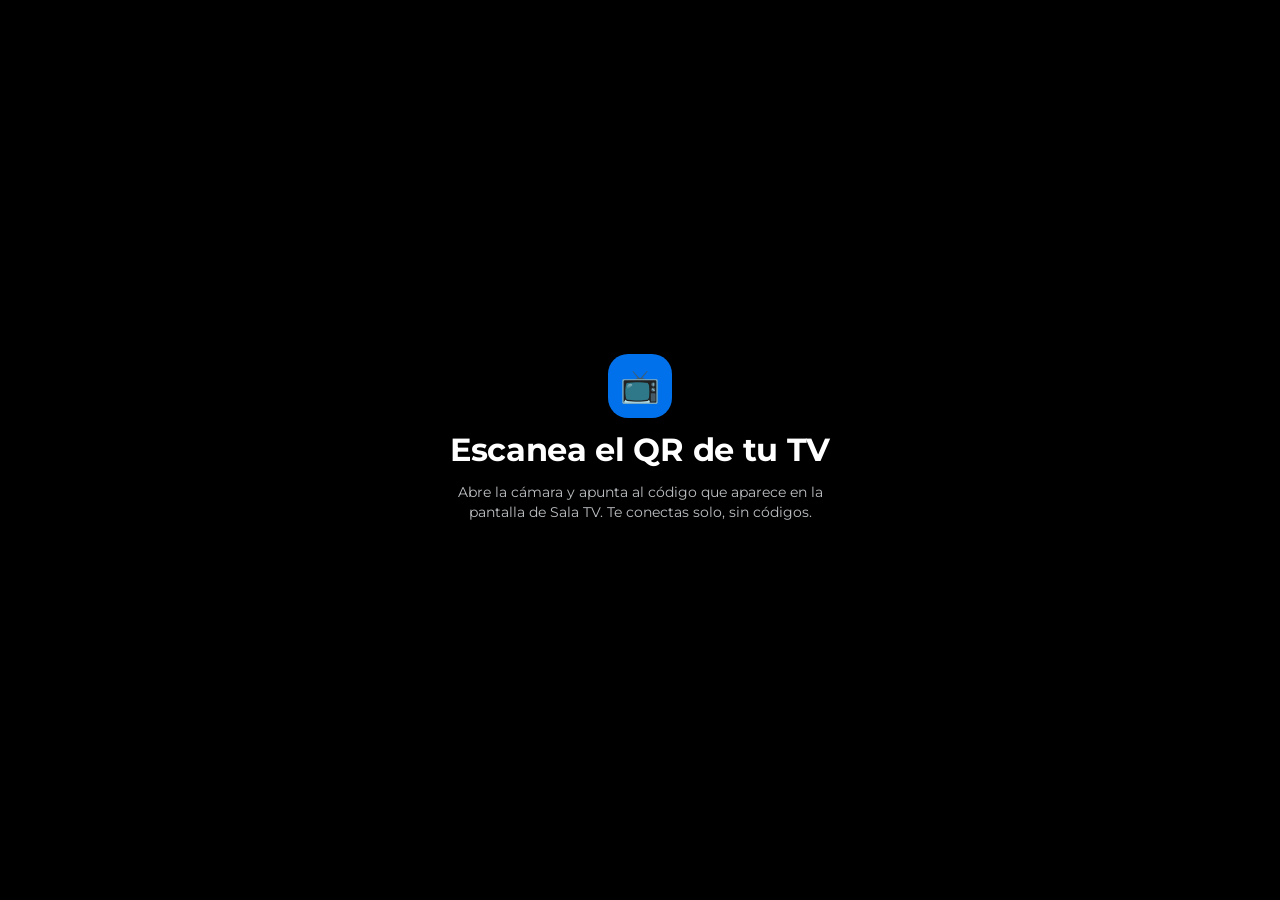
<file: prueba-7k2m/index.html>
<!doctype html>
<html lang="es"><head><meta charset="utf-8"><meta name="viewport" content="width=device-width,initial-scale=1,viewport-fit=cover"><title>Sala TV</title>
<style>html,body{margin:0;background:#120E1C}</style>
<script>
/* Link temporal para pruebas con usuarios (focus groups). No es una copia: carga en vivo la página real de companion/
   y le pone <base href="../companion/"> para que todos sus archivos salgan de ahí. Así lo que cambie en companion/ se ve
   aquí también, y el link del STB no se toca. Para desactivar este link basta con borrar la carpeta prueba-7k2m/. */
(function () {
  var x = new XMLHttpRequest();
  x.open('GET', '../companion/index.html?t=' + new Date().getTime(), true);
  x.onload = function () {
    if (x.status !== 200) { document.body.innerHTML = '<p style="color:#fff;font:16px sans-serif;padding:24px">No se pudo cargar el prototipo. Recarga la página.</p>'; return; }
    var html = x.responseText.replace(/<head([^>]*)>/i, '<head$1><base href="../companion/">');
    document.open(); document.write(html); document.close();
  };
  x.onerror = function () { document.body.innerHTML = '<p style="color:#fff;font:16px sans-serif;padding:24px">Sin conexión. Recarga la página.</p>'; };
  x.send();
})();
</script></head><body></body></html>
</file>
